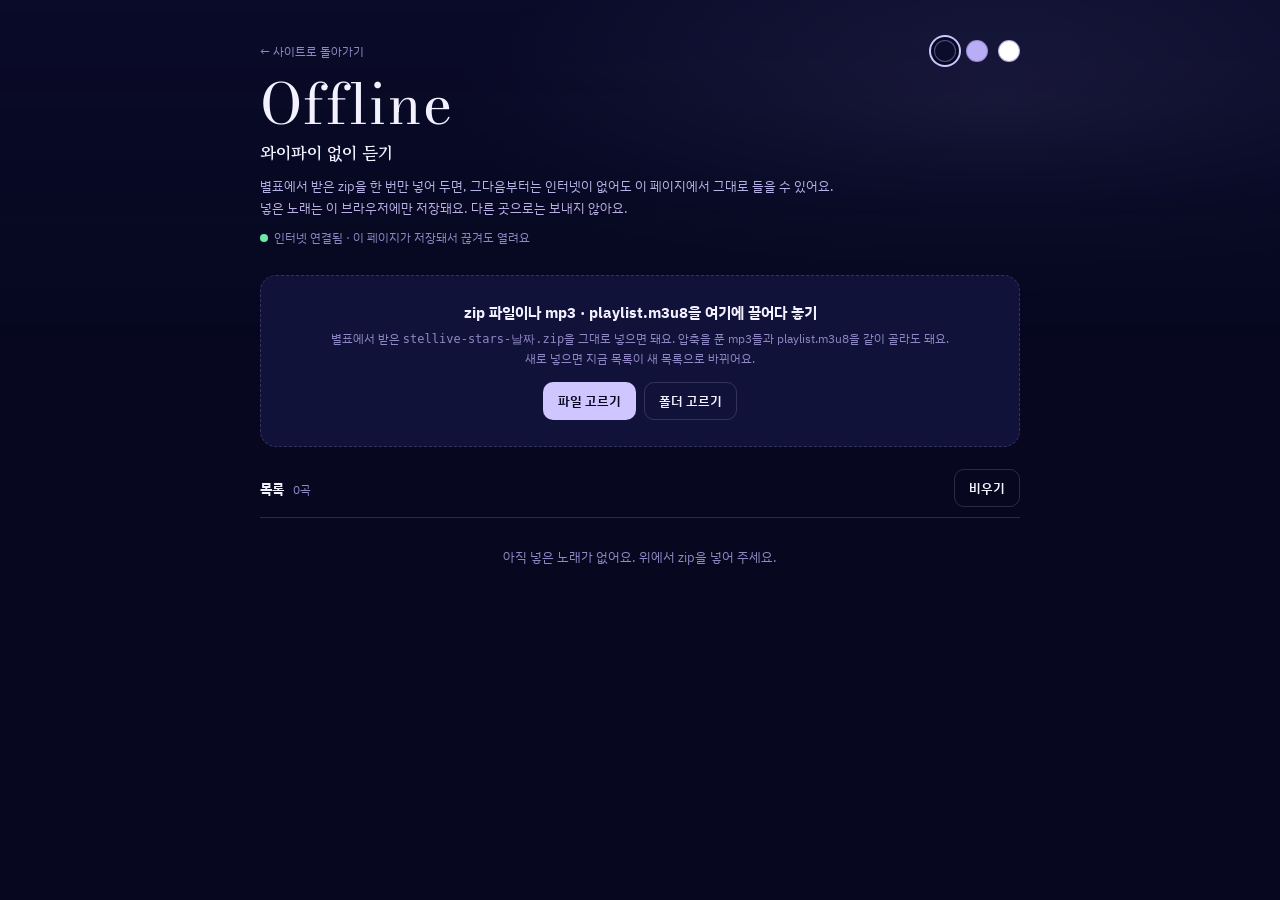
<file: offline/index.html>
<!DOCTYPE html>
<html lang="ko">
<head>
<meta charset="utf-8">
<meta name="viewport" content="width=device-width, initial-scale=1, viewport-fit=cover">
<title>오프라인 플레이어 · STELLIVE ARCHIVE</title>
<meta name="theme-color" content="#070820">
<link rel="icon" href="icon.svg" type="image/svg+xml">
<link rel="manifest" href="manifest.webmanifest">
<link href="https://fonts.googleapis.com/css2?family=Bodoni+Moda:ital,opsz,wght@0,6..96,400..900;1,6..96,400..900&family=Gowun+Batang:wght@400;700&family=IBM+Plex+Sans+KR:wght@400;500;600&display=swap" rel="stylesheet">
<script>try { document.documentElement.dataset.theme = JSON.parse(localStorage.getItem('stl.theme')) || 'dark'; } catch { document.documentElement.dataset.theme = 'dark'; }</script>
<style>
/* 테마 색 — 사이트(assets/style.css)와 똑같다 */
:root, [data-theme="dark"] {
  --bg: #070820; --fg: #f3f0ff; --dim: #b9b2e6; --mute: #8f88c4; --accent: #cfc6ff;
  --panel: #11123a; --tile: #1f1f52; --line: rgba(207,198,255,.18); --line2: rgba(243,240,255,.32);
  --wall: #1a1650; --wall-fg: #f3f0ff; --btn: #cfc6ff; --btn-fg: #070820;
  --bar: rgba(10,11,38,.95); --today: rgba(207,198,255,.12); --scrim: rgba(7,8,32,.6);
  --star: 255,255,255; --star2: 200,190,255;
  --sky: radial-gradient(60% 80% at 78% 30%, rgba(169,155,255,.38), transparent 70%), #10123a;
  --ink: #ffffff;
  color-scheme: dark;
}
[data-theme="lavender"] {
  --bg: #ebe7ff; --fg: #1d1850; --dim: #423c7c; --mute: #4f4a8a; --accent: #5b4fd6;
  --panel: #f6f4ff; --tile: #dcd6fa; --line: rgba(29,24,80,.16); --line2: rgba(29,24,80,.34);
  --wall: #5e50cf; --wall-fg: #ffffff; --btn: #5e50cf; --btn-fg: #ffffff;
  --bar: rgba(240,237,255,.96); --today: rgba(94,80,207,.14); --scrim: rgba(29,24,80,.45);
  --star: 255,255,255; --star2: 140,125,235;
  --sky: linear-gradient(180deg, #a99bf2 0%, #8fb0ee 60%, #c9d4f7 100%);
  --ink: #000000;
  color-scheme: light;
}
[data-theme="white"] {
  --bg: #fcfbff; --fg: #16143a; --dim: #46427a; --mute: #55518a; --accent: #5b4fd6;
  --panel: #f4f2fb; --tile: #ebe8f6; --line: rgba(22,20,58,.12); --line2: rgba(22,20,58,.28);
  --wall: #5e50cf; --wall-fg: #ffffff; --btn: #5e50cf; --btn-fg: #ffffff;
  --bar: rgba(255,255,255,.96); --today: rgba(94,80,207,.08); --scrim: rgba(22,20,58,.45);
  --star: 169,155,255; --star2: 120,110,230;
  --sky: linear-gradient(180deg, #9a8df0 0%, #84a6ec 60%, #b9c8f6 100%);
  --ink: #000000;
  color-scheme: light;
}
:root {
  --bodoni: 'Bodoni Moda', 'Times New Roman', serif;
  --batang: 'Gowun Batang', serif;
  --sans: 'IBM Plex Sans KR', system-ui, sans-serif;
}
* { box-sizing: border-box; }
html, body { margin: 0; background: var(--bg); color: var(--fg); font-family: var(--sans); }
body { font-variation-settings: 'opsz' 10; transition: color .3s; background: transparent; }
html { transition: background .3s; }
header { position: relative; }
.sky { position: fixed; inset: 0 0 auto 0; height: 340px; background: var(--sky); opacity: .35; pointer-events: none; z-index: -1; -webkit-mask: linear-gradient(#000, transparent); mask: linear-gradient(#000, transparent); }
body { min-height: 100vh; padding: 0 16px 140px; }
button { font: inherit; color: inherit; cursor: pointer; }
.wrap { max-width: 760px; margin: 0 auto; }
header { padding: 40px 0 20px; }
header .big { font-family: var(--bodoni); font-size: clamp(34px, 7vw, 56px); letter-spacing: .02em; line-height: 1; display: block; }
header .ko { font-family: var(--batang); font-size: 17px; font-weight: 700; margin-top: 8px; display: block; }
header p { color: var(--dim); font-size: 13px; line-height: 1.7; margin: 10px 0 0; }
.net { display: inline-flex; align-items: center; gap: 6px; font-size: 12px; color: var(--mute); margin-top: 10px; }
.net i { width: 8px; height: 8px; border-radius: 50%; background: #6ee7a8; }
.net.off i { background: #f5a3a3; }
.drop { border: 1.5px dashed var(--line); border-radius: 16px; padding: 26px 18px; text-align: center; background: var(--panel); margin: 8px 0 22px; transition: border-color .2s, background .2s; }
.drop.over { border-color: var(--accent); background: var(--tile); }
.drop b { display: block; font-size: 15px; margin-bottom: 6px; }
.drop small { color: var(--mute); font-size: 12px; line-height: 1.6; display: block; }
.btns { display: flex; gap: 8px; justify-content: center; flex-wrap: wrap; margin-top: 14px; }
.btn { border: 1px solid var(--line); background: none; border-radius: 10px; padding: 9px 14px; font-size: 13px; font-weight: 600; }
.btn.pri { background: var(--btn); color: var(--btn-fg); border-color: transparent; }
.btn:disabled { opacity: .5; cursor: default; }
.bar-h { display: flex; align-items: center; gap: 8px; margin: 0 0 10px; flex-wrap: wrap; }
.bar-h .t { font-weight: 700; font-size: 14px; margin-right: auto; }
.bar-h .t small { color: var(--mute); font-weight: 400; margin-left: 6px; }
ol { list-style: none; margin: 0; padding: 0; border-top: 1px solid var(--line); }
li { display: grid; grid-template-columns: 34px 1fr auto; gap: 10px; align-items: center; padding: 11px 6px; border-bottom: 1px solid var(--line); cursor: pointer; }
li:hover { background: var(--panel); }
li .n { color: var(--mute); font-size: 12px; text-align: right; font-variant-numeric: tabular-nums; }
li .tt { min-width: 0; }
li .tt b { display: block; font-weight: 500; font-size: 14px; white-space: nowrap; overflow: hidden; text-overflow: ellipsis; }
li .tt span { display: block; color: var(--mute); font-size: 12px; margin-top: 2px; white-space: nowrap; overflow: hidden; text-overflow: ellipsis; }
li .d { color: var(--mute); font-size: 12px; font-variant-numeric: tabular-nums; }
li.now { background: var(--tile); }
li.now .n { color: var(--accent); }
li.now b { color: var(--accent); font-weight: 700; }
.empty { color: var(--mute); text-align: center; font-size: 13px; padding: 30px 0; }
.player { position: fixed; left: 0; right: 0; bottom: 0; backdrop-filter: blur(10px); border-top: 1px solid var(--line); padding: 12px 16px calc(12px + env(safe-area-inset-bottom)); }
.player .in { max-width: 760px; margin: 0 auto; display: grid; gap: 8px; }
.now-t { font-size: 14px; font-weight: 700; white-space: nowrap; overflow: hidden; text-overflow: ellipsis; }
.now-t small { color: var(--mute); font-weight: 400; margin-left: 8px; }
.ctl { display: flex; align-items: center; gap: 6px; }
.ic { width: 38px; height: 38px; border-radius: 50%; border: 1px solid var(--line); background: none; display: grid; place-items: center; padding: 0; }
.ic svg { width: 17px; height: 17px; }
.ic.big { width: 46px; height: 46px; background: var(--btn); color: var(--btn-fg); border: 0; }
.ic.on { border-color: var(--accent); color: var(--accent); }
.ic[data-one="1"]::after { content: '1'; position: absolute; font-size: 9px; font-weight: 700; transform: translate(9px, -9px); }
.seek { flex: 1; display: flex; align-items: center; gap: 8px; font-size: 11px; color: var(--mute); font-variant-numeric: tabular-nums; min-width: 0; }
.seek input { flex: 1; accent-color: var(--accent); min-width: 0; }
.toast { position: fixed; left: 50%; bottom: 130px; transform: translateX(-50%); background: var(--fg); color: var(--bg); padding: 9px 16px; border-radius: 10px; font-size: 13px; opacity: 0; pointer-events: none; transition: opacity .25s; max-width: calc(100vw - 32px); text-align: center; }
.toast.show { opacity: 1; }
.back { color: var(--mute); font-size: 12px; text-decoration: none; }
/* 멤버 고유 색 배경 — 사이트 노래 창과 같은 방식 */
#glow { position: fixed; inset: 0; z-index: -1; pointer-events: none; overflow: hidden; }
#glow i { position: absolute; inset: -12%; opacity: 0; transition: opacity 1.4s ease; filter: blur(50px); }
#glow i.show { opacity: .55; }
[data-theme="lavender"] #glow i.show, [data-theme="white"] #glow i.show { opacity: .75; }
.stage { margin: 0 0 22px; border-radius: 16px; overflow: hidden; background: #000; position: relative; aspect-ratio: 16 / 9; max-height: 52vh; width: 100%; box-shadow: 0 18px 50px rgba(0,0,0,.25); }
.stage[hidden] { display: none; }
.stage video { width: 100%; height: 100%; object-fit: contain; display: block; }
.stage .cover { position: absolute; inset: 0; display: grid; place-items: center; text-align: center; padding: 20px; color: #fff; }
.stage .cover b { font-family: var(--batang); font-size: clamp(20px, 4vw, 30px); text-shadow: 0 2px 16px rgba(0,0,0,.35); display: block; }
.stage .cover span { font-size: 13px; opacity: .9; margin-top: 8px; display: block; }
.stage.video .cover { display: none; }
li .tt .cd, .cd { display: inline-flex; gap: 3px; margin: 0 6px 0 0; vertical-align: 0; }
.cd i { width: 8px; height: 8px; border-radius: 50%; display: inline-block; box-shadow: 0 0 0 1px rgba(255,255,255,.25); }
li .tag { font-size: 10px; border: 1px solid var(--line); border-radius: 4px; padding: 1px 4px; margin-left: 6px; color: var(--mute); vertical-align: 1px; }
.drop.small { padding: 12px 14px; display: flex; align-items: center; gap: 12px; flex-wrap: wrap; text-align: left; }
.drop.small b { font-size: 13px; margin: 0; flex: 1; min-width: 200px; }
.drop.small small { display: none; }
.drop.small .btns { margin: 0; }
.top { display: flex; align-items: center; justify-content: space-between; gap: 12px; }
.dots { display: inline-flex; align-items: center; gap: 10px; }
.dot { width: 22px; height: 22px; border-radius: 50%; border: 1px solid rgba(128,120,200,.6); padding: 0; transition: box-shadow .2s, transform .2s; }
.dot:hover { transform: scale(1.12); }
.dot[aria-pressed="true"] { box-shadow: 0 0 0 3px var(--bg), 0 0 0 5px var(--accent); }
.dot-dark { background: #0b0c2a; } .dot-lavender { background: #b9aef5; } .dot-white { background: #ffffff; }
.player { background: var(--bar); }
@media (max-width: 520px) { .ctl .hide-s { display: none; } }
</style>
</head>
<body>
<div class="sky" aria-hidden="true"></div>
<div id="glow" aria-hidden="true"><i></i><i></i></div>
<div class="wrap">
  <header>
    <div class="top"><a class="back" href="https://stelarchive.github.io/#/stars">← 사이트로 돌아가기</a>
      <span class="dots" id="dots"><button class="dot dot-dark" data-t="dark" title="밤하늘" aria-label="밤하늘 테마"></button><button class="dot dot-lavender" data-t="lavender" title="라벤더" aria-label="라벤더 테마"></button><button class="dot dot-white" data-t="white" title="하양" aria-label="하양 테마"></button></span></div>
    <span class="big" style="margin-top:14px">Offline</span>
    <span class="ko">와이파이 없이 듣기</span>
    <p>별표에서 받은 zip을 한 번만 넣어 두면, 그다음부터는 인터넷이 없어도 이 페이지에서 그대로 들을 수 있어요.<br>
       넣은 노래는 이 브라우저에만 저장돼요. 다른 곳으로는 보내지 않아요.</p>
    <span class="net" id="net"><i></i><span></span></span>
  </header>

  <div class="drop" id="drop">
    <b>zip 파일이나 mp3 · playlist.m3u8을 여기에 끌어다 놓기</b>
    <small>별표에서 받은 <code>stellive-stars-날짜.zip</code>을 그대로 넣으면 돼요. 압축을 푼 mp3들과 playlist.m3u8을 같이 골라도 돼요.<br>
      새로 넣으면 지금 목록이 새 목록으로 바뀌어요.</small>
    <div class="btns">
      <button class="btn pri" id="pick">파일 고르기</button>
      <button class="btn" id="pickDir">폴더 고르기</button>
    </div>
    <input type="file" id="fileIn" accept=".zip,.mp3,.m3u8,.m3u,audio/*" multiple hidden>
    <input type="file" id="dirIn" webkitdirectory hidden>
  </div>

  <div class="stage" id="stage" hidden><video id="au" playsinline preload="auto"></video><div class="cover" id="cover"></div></div>

  <div class="bar-h">
    <span class="t" id="listT">목록</span>
    <button class="btn" id="install" hidden>앱으로 설치</button>
    <button class="btn" id="clear">비우기</button>
  </div>
  <ol id="list"></ol>
</div>

<div class="player" id="player" hidden>
  <div class="in">
    <div class="now-t" id="nowT"></div>
    <div class="ctl">
      <button class="ic hide-s" id="shuf" title="랜덤 (한 바퀴 돌 때까지 안 겹쳐요)"><svg viewBox="0 0 24 24" fill="none" stroke="currentColor" stroke-width="2" stroke-linecap="round" stroke-linejoin="round"><path d="M16 3h5v5M4 20 21 3M21 16v5h-5M15 15l6 6M4 4l5 5"/></svg></button>
      <button class="ic" id="prev" title="이전"><svg viewBox="0 0 24 24" fill="currentColor"><path d="M6 5h2v14H6zM20 5v14L9 12z"/></svg></button>
      <button class="ic big" id="play" title="재생"><svg viewBox="0 0 24 24" fill="currentColor"><path d="M7 4v16l13-8z"/></svg></button>
      <button class="ic" id="next" title="다음"><svg viewBox="0 0 24 24" fill="currentColor"><path d="M16 5h2v14h-2zM4 5v14l11-7z"/></svg></button>
      <button class="ic hide-s" id="rep" title="반복"><svg viewBox="0 0 24 24" fill="none" stroke="currentColor" stroke-width="2" stroke-linecap="round" stroke-linejoin="round"><path d="M17 2l4 4-4 4M3 11V9a3 3 0 0 1 3-3h15M7 22l-4-4 4-4M21 13v2a3 3 0 0 1-3 3H3"/></svg></button>
      <div class="seek"><span id="cur">0:00</span><input type="range" id="seek" min="0" max="1000" value="0"><span id="dur">0:00</span></div>
    </div>
  </div>
</div>
<div class="toast" id="toast"></div>

<script>/* JSZip 3.10.1 (MIT) — zip 풀기용. 파일 하나로도 돌게 그대로 넣어 둔다 */
/*!

JSZip v3.10.1 - A JavaScript class for generating and reading zip files
<http://stuartk.com/jszip>

(c) 2009-2016 Stuart Knightley <stuart [at] stuartk.com>
Dual licenced under the MIT license or GPLv3. See https://raw.github.com/Stuk/jszip/main/LICENSE.markdown.

JSZip uses the library pako released under the MIT license :
https://github.com/nodeca/pako/blob/main/LICENSE
*/

!function(e){if("object"==typeof exports&&"undefined"!=typeof module)module.exports=e();else if("function"==typeof define&&define.amd)define([],e);else{("undefined"!=typeof window?window:"undefined"!=typeof global?global:"undefined"!=typeof self?self:this).JSZip=e()}}(function(){return function s(a,o,h){function u(r,e){if(!o[r]){if(!a[r]){var t="function"==typeof require&&require;if(!e&&t)return t(r,!0);if(l)return l(r,!0);var n=new Error("Cannot find module '"+r+"'");throw n.code="MODULE_NOT_FOUND",n}var i=o[r]={exports:{}};a[r][0].call(i.exports,function(e){var t=a[r][1][e];return u(t||e)},i,i.exports,s,a,o,h)}return o[r].exports}for(var l="function"==typeof require&&require,e=0;e<h.length;e++)u(h[e]);return u}({1:[function(e,t,r){"use strict";var d=e("./utils"),c=e("./support"),p="ABCDEFGHIJKLMNOPQRSTUVWXYZabcdefghijklmnopqrstuvwxyz0123456789+/=";r.encode=function(e){for(var t,r,n,i,s,a,o,h=[],u=0,l=e.length,f=l,c="string"!==d.getTypeOf(e);u<e.length;)f=l-u,n=c?(t=e[u++],r=u<l?e[u++]:0,u<l?e[u++]:0):(t=e.charCodeAt(u++),r=u<l?e.charCodeAt(u++):0,u<l?e.charCodeAt(u++):0),i=t>>2,s=(3&t)<<4|r>>4,a=1<f?(15&r)<<2|n>>6:64,o=2<f?63&n:64,h.push(p.charAt(i)+p.charAt(s)+p.charAt(a)+p.charAt(o));return h.join("")},r.decode=function(e){var t,r,n,i,s,a,o=0,h=0,u="data:";if(e.substr(0,u.length)===u)throw new Error("Invalid base64 input, it looks like a data url.");var l,f=3*(e=e.replace(/[^A-Za-z0-9+/=]/g,"")).length/4;if(e.charAt(e.length-1)===p.charAt(64)&&f--,e.charAt(e.length-2)===p.charAt(64)&&f--,f%1!=0)throw new Error("Invalid base64 input, bad content length.");for(l=c.uint8array?new Uint8Array(0|f):new Array(0|f);o<e.length;)t=p.indexOf(e.charAt(o++))<<2|(i=p.indexOf(e.charAt(o++)))>>4,r=(15&i)<<4|(s=p.indexOf(e.charAt(o++)))>>2,n=(3&s)<<6|(a=p.indexOf(e.charAt(o++))),l[h++]=t,64!==s&&(l[h++]=r),64!==a&&(l[h++]=n);return l}},{"./support":30,"./utils":32}],2:[function(e,t,r){"use strict";var n=e("./external"),i=e("./stream/DataWorker"),s=e("./stream/Crc32Probe"),a=e("./stream/DataLengthProbe");function o(e,t,r,n,i){this.compressedSize=e,this.uncompressedSize=t,this.crc32=r,this.compression=n,this.compressedContent=i}o.prototype={getContentWorker:function(){var e=new i(n.Promise.resolve(this.compressedContent)).pipe(this.compression.uncompressWorker()).pipe(new a("data_length")),t=this;return e.on("end",function(){if(this.streamInfo.data_length!==t.uncompressedSize)throw new Error("Bug : uncompressed data size mismatch")}),e},getCompressedWorker:function(){return new i(n.Promise.resolve(this.compressedContent)).withStreamInfo("compressedSize",this.compressedSize).withStreamInfo("uncompressedSize",this.uncompressedSize).withStreamInfo("crc32",this.crc32).withStreamInfo("compression",this.compression)}},o.createWorkerFrom=function(e,t,r){return e.pipe(new s).pipe(new a("uncompressedSize")).pipe(t.compressWorker(r)).pipe(new a("compressedSize")).withStreamInfo("compression",t)},t.exports=o},{"./external":6,"./stream/Crc32Probe":25,"./stream/DataLengthProbe":26,"./stream/DataWorker":27}],3:[function(e,t,r){"use strict";var n=e("./stream/GenericWorker");r.STORE={magic:"\0\0",compressWorker:function(){return new n("STORE compression")},uncompressWorker:function(){return new n("STORE decompression")}},r.DEFLATE=e("./flate")},{"./flate":7,"./stream/GenericWorker":28}],4:[function(e,t,r){"use strict";var n=e("./utils");var o=function(){for(var e,t=[],r=0;r<256;r++){e=r;for(var n=0;n<8;n++)e=1&e?3988292384^e>>>1:e>>>1;t[r]=e}return t}();t.exports=function(e,t){return void 0!==e&&e.length?"string"!==n.getTypeOf(e)?function(e,t,r,n){var i=o,s=n+r;e^=-1;for(var a=n;a<s;a++)e=e>>>8^i[255&(e^t[a])];return-1^e}(0|t,e,e.length,0):function(e,t,r,n){var i=o,s=n+r;e^=-1;for(var a=n;a<s;a++)e=e>>>8^i[255&(e^t.charCodeAt(a))];return-1^e}(0|t,e,e.length,0):0}},{"./utils":32}],5:[function(e,t,r){"use strict";r.base64=!1,r.binary=!1,r.dir=!1,r.createFolders=!0,r.date=null,r.compression=null,r.compressionOptions=null,r.comment=null,r.unixPermissions=null,r.dosPermissions=null},{}],6:[function(e,t,r){"use strict";var n=null;n="undefined"!=typeof Promise?Promise:e("lie"),t.exports={Promise:n}},{lie:37}],7:[function(e,t,r){"use strict";var n="undefined"!=typeof Uint8Array&&"undefined"!=typeof Uint16Array&&"undefined"!=typeof Uint32Array,i=e("pako"),s=e("./utils"),a=e("./stream/GenericWorker"),o=n?"uint8array":"array";function h(e,t){a.call(this,"FlateWorker/"+e),this._pako=null,this._pakoAction=e,this._pakoOptions=t,this.meta={}}r.magic="\b\0",s.inherits(h,a),h.prototype.processChunk=function(e){this.meta=e.meta,null===this._pako&&this._createPako(),this._pako.push(s.transformTo(o,e.data),!1)},h.prototype.flush=function(){a.prototype.flush.call(this),null===this._pako&&this._createPako(),this._pako.push([],!0)},h.prototype.cleanUp=function(){a.prototype.cleanUp.call(this),this._pako=null},h.prototype._createPako=function(){this._pako=new i[this._pakoAction]({raw:!0,level:this._pakoOptions.level||-1});var t=this;this._pako.onData=function(e){t.push({data:e,meta:t.meta})}},r.compressWorker=function(e){return new h("Deflate",e)},r.uncompressWorker=function(){return new h("Inflate",{})}},{"./stream/GenericWorker":28,"./utils":32,pako:38}],8:[function(e,t,r){"use strict";function A(e,t){var r,n="";for(r=0;r<t;r++)n+=String.fromCharCode(255&e),e>>>=8;return n}function n(e,t,r,n,i,s){var a,o,h=e.file,u=e.compression,l=s!==O.utf8encode,f=I.transformTo("string",s(h.name)),c=I.transformTo("string",O.utf8encode(h.name)),d=h.comment,p=I.transformTo("string",s(d)),m=I.transformTo("string",O.utf8encode(d)),_=c.length!==h.name.length,g=m.length!==d.length,b="",v="",y="",w=h.dir,k=h.date,x={crc32:0,compressedSize:0,uncompressedSize:0};t&&!r||(x.crc32=e.crc32,x.compressedSize=e.compressedSize,x.uncompressedSize=e.uncompressedSize);var S=0;t&&(S|=8),l||!_&&!g||(S|=2048);var z=0,C=0;w&&(z|=16),"UNIX"===i?(C=798,z|=function(e,t){var r=e;return e||(r=t?16893:33204),(65535&r)<<16}(h.unixPermissions,w)):(C=20,z|=function(e){return 63&(e||0)}(h.dosPermissions)),a=k.getUTCHours(),a<<=6,a|=k.getUTCMinutes(),a<<=5,a|=k.getUTCSeconds()/2,o=k.getUTCFullYear()-1980,o<<=4,o|=k.getUTCMonth()+1,o<<=5,o|=k.getUTCDate(),_&&(v=A(1,1)+A(B(f),4)+c,b+="up"+A(v.length,2)+v),g&&(y=A(1,1)+A(B(p),4)+m,b+="uc"+A(y.length,2)+y);var E="";return E+="\n\0",E+=A(S,2),E+=u.magic,E+=A(a,2),E+=A(o,2),E+=A(x.crc32,4),E+=A(x.compressedSize,4),E+=A(x.uncompressedSize,4),E+=A(f.length,2),E+=A(b.length,2),{fileRecord:R.LOCAL_FILE_HEADER+E+f+b,dirRecord:R.CENTRAL_FILE_HEADER+A(C,2)+E+A(p.length,2)+"\0\0\0\0"+A(z,4)+A(n,4)+f+b+p}}var I=e("../utils"),i=e("../stream/GenericWorker"),O=e("../utf8"),B=e("../crc32"),R=e("../signature");function s(e,t,r,n){i.call(this,"ZipFileWorker"),this.bytesWritten=0,this.zipComment=t,this.zipPlatform=r,this.encodeFileName=n,this.streamFiles=e,this.accumulate=!1,this.contentBuffer=[],this.dirRecords=[],this.currentSourceOffset=0,this.entriesCount=0,this.currentFile=null,this._sources=[]}I.inherits(s,i),s.prototype.push=function(e){var t=e.meta.percent||0,r=this.entriesCount,n=this._sources.length;this.accumulate?this.contentBuffer.push(e):(this.bytesWritten+=e.data.length,i.prototype.push.call(this,{data:e.data,meta:{currentFile:this.currentFile,percent:r?(t+100*(r-n-1))/r:100}}))},s.prototype.openedSource=function(e){this.currentSourceOffset=this.bytesWritten,this.currentFile=e.file.name;var t=this.streamFiles&&!e.file.dir;if(t){var r=n(e,t,!1,this.currentSourceOffset,this.zipPlatform,this.encodeFileName);this.push({data:r.fileRecord,meta:{percent:0}})}else this.accumulate=!0},s.prototype.closedSource=function(e){this.accumulate=!1;var t=this.streamFiles&&!e.file.dir,r=n(e,t,!0,this.currentSourceOffset,this.zipPlatform,this.encodeFileName);if(this.dirRecords.push(r.dirRecord),t)this.push({data:function(e){return R.DATA_DESCRIPTOR+A(e.crc32,4)+A(e.compressedSize,4)+A(e.uncompressedSize,4)}(e),meta:{percent:100}});else for(this.push({data:r.fileRecord,meta:{percent:0}});this.contentBuffer.length;)this.push(this.contentBuffer.shift());this.currentFile=null},s.prototype.flush=function(){for(var e=this.bytesWritten,t=0;t<this.dirRecords.length;t++)this.push({data:this.dirRecords[t],meta:{percent:100}});var r=this.bytesWritten-e,n=function(e,t,r,n,i){var s=I.transformTo("string",i(n));return R.CENTRAL_DIRECTORY_END+"\0\0\0\0"+A(e,2)+A(e,2)+A(t,4)+A(r,4)+A(s.length,2)+s}(this.dirRecords.length,r,e,this.zipComment,this.encodeFileName);this.push({data:n,meta:{percent:100}})},s.prototype.prepareNextSource=function(){this.previous=this._sources.shift(),this.openedSource(this.previous.streamInfo),this.isPaused?this.previous.pause():this.previous.resume()},s.prototype.registerPrevious=function(e){this._sources.push(e);var t=this;return e.on("data",function(e){t.processChunk(e)}),e.on("end",function(){t.closedSource(t.previous.streamInfo),t._sources.length?t.prepareNextSource():t.end()}),e.on("error",function(e){t.error(e)}),this},s.prototype.resume=function(){return!!i.prototype.resume.call(this)&&(!this.previous&&this._sources.length?(this.prepareNextSource(),!0):this.previous||this._sources.length||this.generatedError?void 0:(this.end(),!0))},s.prototype.error=function(e){var t=this._sources;if(!i.prototype.error.call(this,e))return!1;for(var r=0;r<t.length;r++)try{t[r].error(e)}catch(e){}return!0},s.prototype.lock=function(){i.prototype.lock.call(this);for(var e=this._sources,t=0;t<e.length;t++)e[t].lock()},t.exports=s},{"../crc32":4,"../signature":23,"../stream/GenericWorker":28,"../utf8":31,"../utils":32}],9:[function(e,t,r){"use strict";var u=e("../compressions"),n=e("./ZipFileWorker");r.generateWorker=function(e,a,t){var o=new n(a.streamFiles,t,a.platform,a.encodeFileName),h=0;try{e.forEach(function(e,t){h++;var r=function(e,t){var r=e||t,n=u[r];if(!n)throw new Error(r+" is not a valid compression method !");return n}(t.options.compression,a.compression),n=t.options.compressionOptions||a.compressionOptions||{},i=t.dir,s=t.date;t._compressWorker(r,n).withStreamInfo("file",{name:e,dir:i,date:s,comment:t.comment||"",unixPermissions:t.unixPermissions,dosPermissions:t.dosPermissions}).pipe(o)}),o.entriesCount=h}catch(e){o.error(e)}return o}},{"../compressions":3,"./ZipFileWorker":8}],10:[function(e,t,r){"use strict";function n(){if(!(this instanceof n))return new n;if(arguments.length)throw new Error("The constructor with parameters has been removed in JSZip 3.0, please check the upgrade guide.");this.files=Object.create(null),this.comment=null,this.root="",this.clone=function(){var e=new n;for(var t in this)"function"!=typeof this[t]&&(e[t]=this[t]);return e}}(n.prototype=e("./object")).loadAsync=e("./load"),n.support=e("./support"),n.defaults=e("./defaults"),n.version="3.10.1",n.loadAsync=function(e,t){return(new n).loadAsync(e,t)},n.external=e("./external"),t.exports=n},{"./defaults":5,"./external":6,"./load":11,"./object":15,"./support":30}],11:[function(e,t,r){"use strict";var u=e("./utils"),i=e("./external"),n=e("./utf8"),s=e("./zipEntries"),a=e("./stream/Crc32Probe"),l=e("./nodejsUtils");function f(n){return new i.Promise(function(e,t){var r=n.decompressed.getContentWorker().pipe(new a);r.on("error",function(e){t(e)}).on("end",function(){r.streamInfo.crc32!==n.decompressed.crc32?t(new Error("Corrupted zip : CRC32 mismatch")):e()}).resume()})}t.exports=function(e,o){var h=this;return o=u.extend(o||{},{base64:!1,checkCRC32:!1,optimizedBinaryString:!1,createFolders:!1,decodeFileName:n.utf8decode}),l.isNode&&l.isStream(e)?i.Promise.reject(new Error("JSZip can't accept a stream when loading a zip file.")):u.prepareContent("the loaded zip file",e,!0,o.optimizedBinaryString,o.base64).then(function(e){var t=new s(o);return t.load(e),t}).then(function(e){var t=[i.Promise.resolve(e)],r=e.files;if(o.checkCRC32)for(var n=0;n<r.length;n++)t.push(f(r[n]));return i.Promise.all(t)}).then(function(e){for(var t=e.shift(),r=t.files,n=0;n<r.length;n++){var i=r[n],s=i.fileNameStr,a=u.resolve(i.fileNameStr);h.file(a,i.decompressed,{binary:!0,optimizedBinaryString:!0,date:i.date,dir:i.dir,comment:i.fileCommentStr.length?i.fileCommentStr:null,unixPermissions:i.unixPermissions,dosPermissions:i.dosPermissions,createFolders:o.createFolders}),i.dir||(h.file(a).unsafeOriginalName=s)}return t.zipComment.length&&(h.comment=t.zipComment),h})}},{"./external":6,"./nodejsUtils":14,"./stream/Crc32Probe":25,"./utf8":31,"./utils":32,"./zipEntries":33}],12:[function(e,t,r){"use strict";var n=e("../utils"),i=e("../stream/GenericWorker");function s(e,t){i.call(this,"Nodejs stream input adapter for "+e),this._upstreamEnded=!1,this._bindStream(t)}n.inherits(s,i),s.prototype._bindStream=function(e){var t=this;(this._stream=e).pause(),e.on("data",function(e){t.push({data:e,meta:{percent:0}})}).on("error",function(e){t.isPaused?this.generatedError=e:t.error(e)}).on("end",function(){t.isPaused?t._upstreamEnded=!0:t.end()})},s.prototype.pause=function(){return!!i.prototype.pause.call(this)&&(this._stream.pause(),!0)},s.prototype.resume=function(){return!!i.prototype.resume.call(this)&&(this._upstreamEnded?this.end():this._stream.resume(),!0)},t.exports=s},{"../stream/GenericWorker":28,"../utils":32}],13:[function(e,t,r){"use strict";var i=e("readable-stream").Readable;function n(e,t,r){i.call(this,t),this._helper=e;var n=this;e.on("data",function(e,t){n.push(e)||n._helper.pause(),r&&r(t)}).on("error",function(e){n.emit("error",e)}).on("end",function(){n.push(null)})}e("../utils").inherits(n,i),n.prototype._read=function(){this._helper.resume()},t.exports=n},{"../utils":32,"readable-stream":16}],14:[function(e,t,r){"use strict";t.exports={isNode:"undefined"!=typeof Buffer,newBufferFrom:function(e,t){if(Buffer.from&&Buffer.from!==Uint8Array.from)return Buffer.from(e,t);if("number"==typeof e)throw new Error('The "data" argument must not be a number');return new Buffer(e,t)},allocBuffer:function(e){if(Buffer.alloc)return Buffer.alloc(e);var t=new Buffer(e);return t.fill(0),t},isBuffer:function(e){return Buffer.isBuffer(e)},isStream:function(e){return e&&"function"==typeof e.on&&"function"==typeof e.pause&&"function"==typeof e.resume}}},{}],15:[function(e,t,r){"use strict";function s(e,t,r){var n,i=u.getTypeOf(t),s=u.extend(r||{},f);s.date=s.date||new Date,null!==s.compression&&(s.compression=s.compression.toUpperCase()),"string"==typeof s.unixPermissions&&(s.unixPermissions=parseInt(s.unixPermissions,8)),s.unixPermissions&&16384&s.unixPermissions&&(s.dir=!0),s.dosPermissions&&16&s.dosPermissions&&(s.dir=!0),s.dir&&(e=g(e)),s.createFolders&&(n=_(e))&&b.call(this,n,!0);var a="string"===i&&!1===s.binary&&!1===s.base64;r&&void 0!==r.binary||(s.binary=!a),(t instanceof c&&0===t.uncompressedSize||s.dir||!t||0===t.length)&&(s.base64=!1,s.binary=!0,t="",s.compression="STORE",i="string");var o=null;o=t instanceof c||t instanceof l?t:p.isNode&&p.isStream(t)?new m(e,t):u.prepareContent(e,t,s.binary,s.optimizedBinaryString,s.base64);var h=new d(e,o,s);this.files[e]=h}var i=e("./utf8"),u=e("./utils"),l=e("./stream/GenericWorker"),a=e("./stream/StreamHelper"),f=e("./defaults"),c=e("./compressedObject"),d=e("./zipObject"),o=e("./generate"),p=e("./nodejsUtils"),m=e("./nodejs/NodejsStreamInputAdapter"),_=function(e){"/"===e.slice(-1)&&(e=e.substring(0,e.length-1));var t=e.lastIndexOf("/");return 0<t?e.substring(0,t):""},g=function(e){return"/"!==e.slice(-1)&&(e+="/"),e},b=function(e,t){return t=void 0!==t?t:f.createFolders,e=g(e),this.files[e]||s.call(this,e,null,{dir:!0,createFolders:t}),this.files[e]};function h(e){return"[object RegExp]"===Object.prototype.toString.call(e)}var n={load:function(){throw new Error("This method has been removed in JSZip 3.0, please check the upgrade guide.")},forEach:function(e){var t,r,n;for(t in this.files)n=this.files[t],(r=t.slice(this.root.length,t.length))&&t.slice(0,this.root.length)===this.root&&e(r,n)},filter:function(r){var n=[];return this.forEach(function(e,t){r(e,t)&&n.push(t)}),n},file:function(e,t,r){if(1!==arguments.length)return e=this.root+e,s.call(this,e,t,r),this;if(h(e)){var n=e;return this.filter(function(e,t){return!t.dir&&n.test(e)})}var i=this.files[this.root+e];return i&&!i.dir?i:null},folder:function(r){if(!r)return this;if(h(r))return this.filter(function(e,t){return t.dir&&r.test(e)});var e=this.root+r,t=b.call(this,e),n=this.clone();return n.root=t.name,n},remove:function(r){r=this.root+r;var e=this.files[r];if(e||("/"!==r.slice(-1)&&(r+="/"),e=this.files[r]),e&&!e.dir)delete this.files[r];else for(var t=this.filter(function(e,t){return t.name.slice(0,r.length)===r}),n=0;n<t.length;n++)delete this.files[t[n].name];return this},generate:function(){throw new Error("This method has been removed in JSZip 3.0, please check the upgrade guide.")},generateInternalStream:function(e){var t,r={};try{if((r=u.extend(e||{},{streamFiles:!1,compression:"STORE",compressionOptions:null,type:"",platform:"DOS",comment:null,mimeType:"application/zip",encodeFileName:i.utf8encode})).type=r.type.toLowerCase(),r.compression=r.compression.toUpperCase(),"binarystring"===r.type&&(r.type="string"),!r.type)throw new Error("No output type specified.");u.checkSupport(r.type),"darwin"!==r.platform&&"freebsd"!==r.platform&&"linux"!==r.platform&&"sunos"!==r.platform||(r.platform="UNIX"),"win32"===r.platform&&(r.platform="DOS");var n=r.comment||this.comment||"";t=o.generateWorker(this,r,n)}catch(e){(t=new l("error")).error(e)}return new a(t,r.type||"string",r.mimeType)},generateAsync:function(e,t){return this.generateInternalStream(e).accumulate(t)},generateNodeStream:function(e,t){return(e=e||{}).type||(e.type="nodebuffer"),this.generateInternalStream(e).toNodejsStream(t)}};t.exports=n},{"./compressedObject":2,"./defaults":5,"./generate":9,"./nodejs/NodejsStreamInputAdapter":12,"./nodejsUtils":14,"./stream/GenericWorker":28,"./stream/StreamHelper":29,"./utf8":31,"./utils":32,"./zipObject":35}],16:[function(e,t,r){"use strict";t.exports=e("stream")},{stream:void 0}],17:[function(e,t,r){"use strict";var n=e("./DataReader");function i(e){n.call(this,e);for(var t=0;t<this.data.length;t++)e[t]=255&e[t]}e("../utils").inherits(i,n),i.prototype.byteAt=function(e){return this.data[this.zero+e]},i.prototype.lastIndexOfSignature=function(e){for(var t=e.charCodeAt(0),r=e.charCodeAt(1),n=e.charCodeAt(2),i=e.charCodeAt(3),s=this.length-4;0<=s;--s)if(this.data[s]===t&&this.data[s+1]===r&&this.data[s+2]===n&&this.data[s+3]===i)return s-this.zero;return-1},i.prototype.readAndCheckSignature=function(e){var t=e.charCodeAt(0),r=e.charCodeAt(1),n=e.charCodeAt(2),i=e.charCodeAt(3),s=this.readData(4);return t===s[0]&&r===s[1]&&n===s[2]&&i===s[3]},i.prototype.readData=function(e){if(this.checkOffset(e),0===e)return[];var t=this.data.slice(this.zero+this.index,this.zero+this.index+e);return this.index+=e,t},t.exports=i},{"../utils":32,"./DataReader":18}],18:[function(e,t,r){"use strict";var n=e("../utils");function i(e){this.data=e,this.length=e.length,this.index=0,this.zero=0}i.prototype={checkOffset:function(e){this.checkIndex(this.index+e)},checkIndex:function(e){if(this.length<this.zero+e||e<0)throw new Error("End of data reached (data length = "+this.length+", asked index = "+e+"). Corrupted zip ?")},setIndex:function(e){this.checkIndex(e),this.index=e},skip:function(e){this.setIndex(this.index+e)},byteAt:function(){},readInt:function(e){var t,r=0;for(this.checkOffset(e),t=this.index+e-1;t>=this.index;t--)r=(r<<8)+this.byteAt(t);return this.index+=e,r},readString:function(e){return n.transformTo("string",this.readData(e))},readData:function(){},lastIndexOfSignature:function(){},readAndCheckSignature:function(){},readDate:function(){var e=this.readInt(4);return new Date(Date.UTC(1980+(e>>25&127),(e>>21&15)-1,e>>16&31,e>>11&31,e>>5&63,(31&e)<<1))}},t.exports=i},{"../utils":32}],19:[function(e,t,r){"use strict";var n=e("./Uint8ArrayReader");function i(e){n.call(this,e)}e("../utils").inherits(i,n),i.prototype.readData=function(e){this.checkOffset(e);var t=this.data.slice(this.zero+this.index,this.zero+this.index+e);return this.index+=e,t},t.exports=i},{"../utils":32,"./Uint8ArrayReader":21}],20:[function(e,t,r){"use strict";var n=e("./DataReader");function i(e){n.call(this,e)}e("../utils").inherits(i,n),i.prototype.byteAt=function(e){return this.data.charCodeAt(this.zero+e)},i.prototype.lastIndexOfSignature=function(e){return this.data.lastIndexOf(e)-this.zero},i.prototype.readAndCheckSignature=function(e){return e===this.readData(4)},i.prototype.readData=function(e){this.checkOffset(e);var t=this.data.slice(this.zero+this.index,this.zero+this.index+e);return this.index+=e,t},t.exports=i},{"../utils":32,"./DataReader":18}],21:[function(e,t,r){"use strict";var n=e("./ArrayReader");function i(e){n.call(this,e)}e("../utils").inherits(i,n),i.prototype.readData=function(e){if(this.checkOffset(e),0===e)return new Uint8Array(0);var t=this.data.subarray(this.zero+this.index,this.zero+this.index+e);return this.index+=e,t},t.exports=i},{"../utils":32,"./ArrayReader":17}],22:[function(e,t,r){"use strict";var n=e("../utils"),i=e("../support"),s=e("./ArrayReader"),a=e("./StringReader"),o=e("./NodeBufferReader"),h=e("./Uint8ArrayReader");t.exports=function(e){var t=n.getTypeOf(e);return n.checkSupport(t),"string"!==t||i.uint8array?"nodebuffer"===t?new o(e):i.uint8array?new h(n.transformTo("uint8array",e)):new s(n.transformTo("array",e)):new a(e)}},{"../support":30,"../utils":32,"./ArrayReader":17,"./NodeBufferReader":19,"./StringReader":20,"./Uint8ArrayReader":21}],23:[function(e,t,r){"use strict";r.LOCAL_FILE_HEADER="PK",r.CENTRAL_FILE_HEADER="PK",r.CENTRAL_DIRECTORY_END="PK",r.ZIP64_CENTRAL_DIRECTORY_LOCATOR="PK",r.ZIP64_CENTRAL_DIRECTORY_END="PK",r.DATA_DESCRIPTOR="PK\b"},{}],24:[function(e,t,r){"use strict";var n=e("./GenericWorker"),i=e("../utils");function s(e){n.call(this,"ConvertWorker to "+e),this.destType=e}i.inherits(s,n),s.prototype.processChunk=function(e){this.push({data:i.transformTo(this.destType,e.data),meta:e.meta})},t.exports=s},{"../utils":32,"./GenericWorker":28}],25:[function(e,t,r){"use strict";var n=e("./GenericWorker"),i=e("../crc32");function s(){n.call(this,"Crc32Probe"),this.withStreamInfo("crc32",0)}e("../utils").inherits(s,n),s.prototype.processChunk=function(e){this.streamInfo.crc32=i(e.data,this.streamInfo.crc32||0),this.push(e)},t.exports=s},{"../crc32":4,"../utils":32,"./GenericWorker":28}],26:[function(e,t,r){"use strict";var n=e("../utils"),i=e("./GenericWorker");function s(e){i.call(this,"DataLengthProbe for "+e),this.propName=e,this.withStreamInfo(e,0)}n.inherits(s,i),s.prototype.processChunk=function(e){if(e){var t=this.streamInfo[this.propName]||0;this.streamInfo[this.propName]=t+e.data.length}i.prototype.processChunk.call(this,e)},t.exports=s},{"../utils":32,"./GenericWorker":28}],27:[function(e,t,r){"use strict";var n=e("../utils"),i=e("./GenericWorker");function s(e){i.call(this,"DataWorker");var t=this;this.dataIsReady=!1,this.index=0,this.max=0,this.data=null,this.type="",this._tickScheduled=!1,e.then(function(e){t.dataIsReady=!0,t.data=e,t.max=e&&e.length||0,t.type=n.getTypeOf(e),t.isPaused||t._tickAndRepeat()},function(e){t.error(e)})}n.inherits(s,i),s.prototype.cleanUp=function(){i.prototype.cleanUp.call(this),this.data=null},s.prototype.resume=function(){return!!i.prototype.resume.call(this)&&(!this._tickScheduled&&this.dataIsReady&&(this._tickScheduled=!0,n.delay(this._tickAndRepeat,[],this)),!0)},s.prototype._tickAndRepeat=function(){this._tickScheduled=!1,this.isPaused||this.isFinished||(this._tick(),this.isFinished||(n.delay(this._tickAndRepeat,[],this),this._tickScheduled=!0))},s.prototype._tick=function(){if(this.isPaused||this.isFinished)return!1;var e=null,t=Math.min(this.max,this.index+16384);if(this.index>=this.max)return this.end();switch(this.type){case"string":e=this.data.substring(this.index,t);break;case"uint8array":e=this.data.subarray(this.index,t);break;case"array":case"nodebuffer":e=this.data.slice(this.index,t)}return this.index=t,this.push({data:e,meta:{percent:this.max?this.index/this.max*100:0}})},t.exports=s},{"../utils":32,"./GenericWorker":28}],28:[function(e,t,r){"use strict";function n(e){this.name=e||"default",this.streamInfo={},this.generatedError=null,this.extraStreamInfo={},this.isPaused=!0,this.isFinished=!1,this.isLocked=!1,this._listeners={data:[],end:[],error:[]},this.previous=null}n.prototype={push:function(e){this.emit("data",e)},end:function(){if(this.isFinished)return!1;this.flush();try{this.emit("end"),this.cleanUp(),this.isFinished=!0}catch(e){this.emit("error",e)}return!0},error:function(e){return!this.isFinished&&(this.isPaused?this.generatedError=e:(this.isFinished=!0,this.emit("error",e),this.previous&&this.previous.error(e),this.cleanUp()),!0)},on:function(e,t){return this._listeners[e].push(t),this},cleanUp:function(){this.streamInfo=this.generatedError=this.extraStreamInfo=null,this._listeners=[]},emit:function(e,t){if(this._listeners[e])for(var r=0;r<this._listeners[e].length;r++)this._listeners[e][r].call(this,t)},pipe:function(e){return e.registerPrevious(this)},registerPrevious:function(e){if(this.isLocked)throw new Error("The stream '"+this+"' has already been used.");this.streamInfo=e.streamInfo,this.mergeStreamInfo(),this.previous=e;var t=this;return e.on("data",function(e){t.processChunk(e)}),e.on("end",function(){t.end()}),e.on("error",function(e){t.error(e)}),this},pause:function(){return!this.isPaused&&!this.isFinished&&(this.isPaused=!0,this.previous&&this.previous.pause(),!0)},resume:function(){if(!this.isPaused||this.isFinished)return!1;var e=this.isPaused=!1;return this.generatedError&&(this.error(this.generatedError),e=!0),this.previous&&this.previous.resume(),!e},flush:function(){},processChunk:function(e){this.push(e)},withStreamInfo:function(e,t){return this.extraStreamInfo[e]=t,this.mergeStreamInfo(),this},mergeStreamInfo:function(){for(var e in this.extraStreamInfo)Object.prototype.hasOwnProperty.call(this.extraStreamInfo,e)&&(this.streamInfo[e]=this.extraStreamInfo[e])},lock:function(){if(this.isLocked)throw new Error("The stream '"+this+"' has already been used.");this.isLocked=!0,this.previous&&this.previous.lock()},toString:function(){var e="Worker "+this.name;return this.previous?this.previous+" -> "+e:e}},t.exports=n},{}],29:[function(e,t,r){"use strict";var h=e("../utils"),i=e("./ConvertWorker"),s=e("./GenericWorker"),u=e("../base64"),n=e("../support"),a=e("../external"),o=null;if(n.nodestream)try{o=e("../nodejs/NodejsStreamOutputAdapter")}catch(e){}function l(e,o){return new a.Promise(function(t,r){var n=[],i=e._internalType,s=e._outputType,a=e._mimeType;e.on("data",function(e,t){n.push(e),o&&o(t)}).on("error",function(e){n=[],r(e)}).on("end",function(){try{var e=function(e,t,r){switch(e){case"blob":return h.newBlob(h.transformTo("arraybuffer",t),r);case"base64":return u.encode(t);default:return h.transformTo(e,t)}}(s,function(e,t){var r,n=0,i=null,s=0;for(r=0;r<t.length;r++)s+=t[r].length;switch(e){case"string":return t.join("");case"array":return Array.prototype.concat.apply([],t);case"uint8array":for(i=new Uint8Array(s),r=0;r<t.length;r++)i.set(t[r],n),n+=t[r].length;return i;case"nodebuffer":return Buffer.concat(t);default:throw new Error("concat : unsupported type '"+e+"'")}}(i,n),a);t(e)}catch(e){r(e)}n=[]}).resume()})}function f(e,t,r){var n=t;switch(t){case"blob":case"arraybuffer":n="uint8array";break;case"base64":n="string"}try{this._internalType=n,this._outputType=t,this._mimeType=r,h.checkSupport(n),this._worker=e.pipe(new i(n)),e.lock()}catch(e){this._worker=new s("error"),this._worker.error(e)}}f.prototype={accumulate:function(e){return l(this,e)},on:function(e,t){var r=this;return"data"===e?this._worker.on(e,function(e){t.call(r,e.data,e.meta)}):this._worker.on(e,function(){h.delay(t,arguments,r)}),this},resume:function(){return h.delay(this._worker.resume,[],this._worker),this},pause:function(){return this._worker.pause(),this},toNodejsStream:function(e){if(h.checkSupport("nodestream"),"nodebuffer"!==this._outputType)throw new Error(this._outputType+" is not supported by this method");return new o(this,{objectMode:"nodebuffer"!==this._outputType},e)}},t.exports=f},{"../base64":1,"../external":6,"../nodejs/NodejsStreamOutputAdapter":13,"../support":30,"../utils":32,"./ConvertWorker":24,"./GenericWorker":28}],30:[function(e,t,r){"use strict";if(r.base64=!0,r.array=!0,r.string=!0,r.arraybuffer="undefined"!=typeof ArrayBuffer&&"undefined"!=typeof Uint8Array,r.nodebuffer="undefined"!=typeof Buffer,r.uint8array="undefined"!=typeof Uint8Array,"undefined"==typeof ArrayBuffer)r.blob=!1;else{var n=new ArrayBuffer(0);try{r.blob=0===new Blob([n],{type:"application/zip"}).size}catch(e){try{var i=new(self.BlobBuilder||self.WebKitBlobBuilder||self.MozBlobBuilder||self.MSBlobBuilder);i.append(n),r.blob=0===i.getBlob("application/zip").size}catch(e){r.blob=!1}}}try{r.nodestream=!!e("readable-stream").Readable}catch(e){r.nodestream=!1}},{"readable-stream":16}],31:[function(e,t,s){"use strict";for(var o=e("./utils"),h=e("./support"),r=e("./nodejsUtils"),n=e("./stream/GenericWorker"),u=new Array(256),i=0;i<256;i++)u[i]=252<=i?6:248<=i?5:240<=i?4:224<=i?3:192<=i?2:1;u[254]=u[254]=1;function a(){n.call(this,"utf-8 decode"),this.leftOver=null}function l(){n.call(this,"utf-8 encode")}s.utf8encode=function(e){return h.nodebuffer?r.newBufferFrom(e,"utf-8"):function(e){var t,r,n,i,s,a=e.length,o=0;for(i=0;i<a;i++)55296==(64512&(r=e.charCodeAt(i)))&&i+1<a&&56320==(64512&(n=e.charCodeAt(i+1)))&&(r=65536+(r-55296<<10)+(n-56320),i++),o+=r<128?1:r<2048?2:r<65536?3:4;for(t=h.uint8array?new Uint8Array(o):new Array(o),i=s=0;s<o;i++)55296==(64512&(r=e.charCodeAt(i)))&&i+1<a&&56320==(64512&(n=e.charCodeAt(i+1)))&&(r=65536+(r-55296<<10)+(n-56320),i++),r<128?t[s++]=r:(r<2048?t[s++]=192|r>>>6:(r<65536?t[s++]=224|r>>>12:(t[s++]=240|r>>>18,t[s++]=128|r>>>12&63),t[s++]=128|r>>>6&63),t[s++]=128|63&r);return t}(e)},s.utf8decode=function(e){return h.nodebuffer?o.transformTo("nodebuffer",e).toString("utf-8"):function(e){var t,r,n,i,s=e.length,a=new Array(2*s);for(t=r=0;t<s;)if((n=e[t++])<128)a[r++]=n;else if(4<(i=u[n]))a[r++]=65533,t+=i-1;else{for(n&=2===i?31:3===i?15:7;1<i&&t<s;)n=n<<6|63&e[t++],i--;1<i?a[r++]=65533:n<65536?a[r++]=n:(n-=65536,a[r++]=55296|n>>10&1023,a[r++]=56320|1023&n)}return a.length!==r&&(a.subarray?a=a.subarray(0,r):a.length=r),o.applyFromCharCode(a)}(e=o.transformTo(h.uint8array?"uint8array":"array",e))},o.inherits(a,n),a.prototype.processChunk=function(e){var t=o.transformTo(h.uint8array?"uint8array":"array",e.data);if(this.leftOver&&this.leftOver.length){if(h.uint8array){var r=t;(t=new Uint8Array(r.length+this.leftOver.length)).set(this.leftOver,0),t.set(r,this.leftOver.length)}else t=this.leftOver.concat(t);this.leftOver=null}var n=function(e,t){var r;for((t=t||e.length)>e.length&&(t=e.length),r=t-1;0<=r&&128==(192&e[r]);)r--;return r<0?t:0===r?t:r+u[e[r]]>t?r:t}(t),i=t;n!==t.length&&(h.uint8array?(i=t.subarray(0,n),this.leftOver=t.subarray(n,t.length)):(i=t.slice(0,n),this.leftOver=t.slice(n,t.length))),this.push({data:s.utf8decode(i),meta:e.meta})},a.prototype.flush=function(){this.leftOver&&this.leftOver.length&&(this.push({data:s.utf8decode(this.leftOver),meta:{}}),this.leftOver=null)},s.Utf8DecodeWorker=a,o.inherits(l,n),l.prototype.processChunk=function(e){this.push({data:s.utf8encode(e.data),meta:e.meta})},s.Utf8EncodeWorker=l},{"./nodejsUtils":14,"./stream/GenericWorker":28,"./support":30,"./utils":32}],32:[function(e,t,a){"use strict";var o=e("./support"),h=e("./base64"),r=e("./nodejsUtils"),u=e("./external");function n(e){return e}function l(e,t){for(var r=0;r<e.length;++r)t[r]=255&e.charCodeAt(r);return t}e("setimmediate"),a.newBlob=function(t,r){a.checkSupport("blob");try{return new Blob([t],{type:r})}catch(e){try{var n=new(self.BlobBuilder||self.WebKitBlobBuilder||self.MozBlobBuilder||self.MSBlobBuilder);return n.append(t),n.getBlob(r)}catch(e){throw new Error("Bug : can't construct the Blob.")}}};var i={stringifyByChunk:function(e,t,r){var n=[],i=0,s=e.length;if(s<=r)return String.fromCharCode.apply(null,e);for(;i<s;)"array"===t||"nodebuffer"===t?n.push(String.fromCharCode.apply(null,e.slice(i,Math.min(i+r,s)))):n.push(String.fromCharCode.apply(null,e.subarray(i,Math.min(i+r,s)))),i+=r;return n.join("")},stringifyByChar:function(e){for(var t="",r=0;r<e.length;r++)t+=String.fromCharCode(e[r]);return t},applyCanBeUsed:{uint8array:function(){try{return o.uint8array&&1===String.fromCharCode.apply(null,new Uint8Array(1)).length}catch(e){return!1}}(),nodebuffer:function(){try{return o.nodebuffer&&1===String.fromCharCode.apply(null,r.allocBuffer(1)).length}catch(e){return!1}}()}};function s(e){var t=65536,r=a.getTypeOf(e),n=!0;if("uint8array"===r?n=i.applyCanBeUsed.uint8array:"nodebuffer"===r&&(n=i.applyCanBeUsed.nodebuffer),n)for(;1<t;)try{return i.stringifyByChunk(e,r,t)}catch(e){t=Math.floor(t/2)}return i.stringifyByChar(e)}function f(e,t){for(var r=0;r<e.length;r++)t[r]=e[r];return t}a.applyFromCharCode=s;var c={};c.string={string:n,array:function(e){return l(e,new Array(e.length))},arraybuffer:function(e){return c.string.uint8array(e).buffer},uint8array:function(e){return l(e,new Uint8Array(e.length))},nodebuffer:function(e){return l(e,r.allocBuffer(e.length))}},c.array={string:s,array:n,arraybuffer:function(e){return new Uint8Array(e).buffer},uint8array:function(e){return new Uint8Array(e)},nodebuffer:function(e){return r.newBufferFrom(e)}},c.arraybuffer={string:function(e){return s(new Uint8Array(e))},array:function(e){return f(new Uint8Array(e),new Array(e.byteLength))},arraybuffer:n,uint8array:function(e){return new Uint8Array(e)},nodebuffer:function(e){return r.newBufferFrom(new Uint8Array(e))}},c.uint8array={string:s,array:function(e){return f(e,new Array(e.length))},arraybuffer:function(e){return e.buffer},uint8array:n,nodebuffer:function(e){return r.newBufferFrom(e)}},c.nodebuffer={string:s,array:function(e){return f(e,new Array(e.length))},arraybuffer:function(e){return c.nodebuffer.uint8array(e).buffer},uint8array:function(e){return f(e,new Uint8Array(e.length))},nodebuffer:n},a.transformTo=function(e,t){if(t=t||"",!e)return t;a.checkSupport(e);var r=a.getTypeOf(t);return c[r][e](t)},a.resolve=function(e){for(var t=e.split("/"),r=[],n=0;n<t.length;n++){var i=t[n];"."===i||""===i&&0!==n&&n!==t.length-1||(".."===i?r.pop():r.push(i))}return r.join("/")},a.getTypeOf=function(e){return"string"==typeof e?"string":"[object Array]"===Object.prototype.toString.call(e)?"array":o.nodebuffer&&r.isBuffer(e)?"nodebuffer":o.uint8array&&e instanceof Uint8Array?"uint8array":o.arraybuffer&&e instanceof ArrayBuffer?"arraybuffer":void 0},a.checkSupport=function(e){if(!o[e.toLowerCase()])throw new Error(e+" is not supported by this platform")},a.MAX_VALUE_16BITS=65535,a.MAX_VALUE_32BITS=-1,a.pretty=function(e){var t,r,n="";for(r=0;r<(e||"").length;r++)n+="\\x"+((t=e.charCodeAt(r))<16?"0":"")+t.toString(16).toUpperCase();return n},a.delay=function(e,t,r){setImmediate(function(){e.apply(r||null,t||[])})},a.inherits=function(e,t){function r(){}r.prototype=t.prototype,e.prototype=new r},a.extend=function(){var e,t,r={};for(e=0;e<arguments.length;e++)for(t in arguments[e])Object.prototype.hasOwnProperty.call(arguments[e],t)&&void 0===r[t]&&(r[t]=arguments[e][t]);return r},a.prepareContent=function(r,e,n,i,s){return u.Promise.resolve(e).then(function(n){return o.blob&&(n instanceof Blob||-1!==["[object File]","[object Blob]"].indexOf(Object.prototype.toString.call(n)))&&"undefined"!=typeof FileReader?new u.Promise(function(t,r){var e=new FileReader;e.onload=function(e){t(e.target.result)},e.onerror=function(e){r(e.target.error)},e.readAsArrayBuffer(n)}):n}).then(function(e){var t=a.getTypeOf(e);return t?("arraybuffer"===t?e=a.transformTo("uint8array",e):"string"===t&&(s?e=h.decode(e):n&&!0!==i&&(e=function(e){return l(e,o.uint8array?new Uint8Array(e.length):new Array(e.length))}(e))),e):u.Promise.reject(new Error("Can't read the data of '"+r+"'. Is it in a supported JavaScript type (String, Blob, ArrayBuffer, etc) ?"))})}},{"./base64":1,"./external":6,"./nodejsUtils":14,"./support":30,setimmediate:54}],33:[function(e,t,r){"use strict";var n=e("./reader/readerFor"),i=e("./utils"),s=e("./signature"),a=e("./zipEntry"),o=e("./support");function h(e){this.files=[],this.loadOptions=e}h.prototype={checkSignature:function(e){if(!this.reader.readAndCheckSignature(e)){this.reader.index-=4;var t=this.reader.readString(4);throw new Error("Corrupted zip or bug: unexpected signature ("+i.pretty(t)+", expected "+i.pretty(e)+")")}},isSignature:function(e,t){var r=this.reader.index;this.reader.setIndex(e);var n=this.reader.readString(4)===t;return this.reader.setIndex(r),n},readBlockEndOfCentral:function(){this.diskNumber=this.reader.readInt(2),this.diskWithCentralDirStart=this.reader.readInt(2),this.centralDirRecordsOnThisDisk=this.reader.readInt(2),this.centralDirRecords=this.reader.readInt(2),this.centralDirSize=this.reader.readInt(4),this.centralDirOffset=this.reader.readInt(4),this.zipCommentLength=this.reader.readInt(2);var e=this.reader.readData(this.zipCommentLength),t=o.uint8array?"uint8array":"array",r=i.transformTo(t,e);this.zipComment=this.loadOptions.decodeFileName(r)},readBlockZip64EndOfCentral:function(){this.zip64EndOfCentralSize=this.reader.readInt(8),this.reader.skip(4),this.diskNumber=this.reader.readInt(4),this.diskWithCentralDirStart=this.reader.readInt(4),this.centralDirRecordsOnThisDisk=this.reader.readInt(8),this.centralDirRecords=this.reader.readInt(8),this.centralDirSize=this.reader.readInt(8),this.centralDirOffset=this.reader.readInt(8),this.zip64ExtensibleData={};for(var e,t,r,n=this.zip64EndOfCentralSize-44;0<n;)e=this.reader.readInt(2),t=this.reader.readInt(4),r=this.reader.readData(t),this.zip64ExtensibleData[e]={id:e,length:t,value:r}},readBlockZip64EndOfCentralLocator:function(){if(this.diskWithZip64CentralDirStart=this.reader.readInt(4),this.relativeOffsetEndOfZip64CentralDir=this.reader.readInt(8),this.disksCount=this.reader.readInt(4),1<this.disksCount)throw new Error("Multi-volumes zip are not supported")},readLocalFiles:function(){var e,t;for(e=0;e<this.files.length;e++)t=this.files[e],this.reader.setIndex(t.localHeaderOffset),this.checkSignature(s.LOCAL_FILE_HEADER),t.readLocalPart(this.reader),t.handleUTF8(),t.processAttributes()},readCentralDir:function(){var e;for(this.reader.setIndex(this.centralDirOffset);this.reader.readAndCheckSignature(s.CENTRAL_FILE_HEADER);)(e=new a({zip64:this.zip64},this.loadOptions)).readCentralPart(this.reader),this.files.push(e);if(this.centralDirRecords!==this.files.length&&0!==this.centralDirRecords&&0===this.files.length)throw new Error("Corrupted zip or bug: expected "+this.centralDirRecords+" records in central dir, got "+this.files.length)},readEndOfCentral:function(){var e=this.reader.lastIndexOfSignature(s.CENTRAL_DIRECTORY_END);if(e<0)throw!this.isSignature(0,s.LOCAL_FILE_HEADER)?new Error("Can't find end of central directory : is this a zip file ? If it is, see https://stuk.github.io/jszip/documentation/howto/read_zip.html"):new Error("Corrupted zip: can't find end of central directory");this.reader.setIndex(e);var t=e;if(this.checkSignature(s.CENTRAL_DIRECTORY_END),this.readBlockEndOfCentral(),this.diskNumber===i.MAX_VALUE_16BITS||this.diskWithCentralDirStart===i.MAX_VALUE_16BITS||this.centralDirRecordsOnThisDisk===i.MAX_VALUE_16BITS||this.centralDirRecords===i.MAX_VALUE_16BITS||this.centralDirSize===i.MAX_VALUE_32BITS||this.centralDirOffset===i.MAX_VALUE_32BITS){if(this.zip64=!0,(e=this.reader.lastIndexOfSignature(s.ZIP64_CENTRAL_DIRECTORY_LOCATOR))<0)throw new Error("Corrupted zip: can't find the ZIP64 end of central directory locator");if(this.reader.setIndex(e),this.checkSignature(s.ZIP64_CENTRAL_DIRECTORY_LOCATOR),this.readBlockZip64EndOfCentralLocator(),!this.isSignature(this.relativeOffsetEndOfZip64CentralDir,s.ZIP64_CENTRAL_DIRECTORY_END)&&(this.relativeOffsetEndOfZip64CentralDir=this.reader.lastIndexOfSignature(s.ZIP64_CENTRAL_DIRECTORY_END),this.relativeOffsetEndOfZip64CentralDir<0))throw new Error("Corrupted zip: can't find the ZIP64 end of central directory");this.reader.setIndex(this.relativeOffsetEndOfZip64CentralDir),this.checkSignature(s.ZIP64_CENTRAL_DIRECTORY_END),this.readBlockZip64EndOfCentral()}var r=this.centralDirOffset+this.centralDirSize;this.zip64&&(r+=20,r+=12+this.zip64EndOfCentralSize);var n=t-r;if(0<n)this.isSignature(t,s.CENTRAL_FILE_HEADER)||(this.reader.zero=n);else if(n<0)throw new Error("Corrupted zip: missing "+Math.abs(n)+" bytes.")},prepareReader:function(e){this.reader=n(e)},load:function(e){this.prepareReader(e),this.readEndOfCentral(),this.readCentralDir(),this.readLocalFiles()}},t.exports=h},{"./reader/readerFor":22,"./signature":23,"./support":30,"./utils":32,"./zipEntry":34}],34:[function(e,t,r){"use strict";var n=e("./reader/readerFor"),s=e("./utils"),i=e("./compressedObject"),a=e("./crc32"),o=e("./utf8"),h=e("./compressions"),u=e("./support");function l(e,t){this.options=e,this.loadOptions=t}l.prototype={isEncrypted:function(){return 1==(1&this.bitFlag)},useUTF8:function(){return 2048==(2048&this.bitFlag)},readLocalPart:function(e){var t,r;if(e.skip(22),this.fileNameLength=e.readInt(2),r=e.readInt(2),this.fileName=e.readData(this.fileNameLength),e.skip(r),-1===this.compressedSize||-1===this.uncompressedSize)throw new Error("Bug or corrupted zip : didn't get enough information from the central directory (compressedSize === -1 || uncompressedSize === -1)");if(null===(t=function(e){for(var t in h)if(Object.prototype.hasOwnProperty.call(h,t)&&h[t].magic===e)return h[t];return null}(this.compressionMethod)))throw new Error("Corrupted zip : compression "+s.pretty(this.compressionMethod)+" unknown (inner file : "+s.transformTo("string",this.fileName)+")");this.decompressed=new i(this.compressedSize,this.uncompressedSize,this.crc32,t,e.readData(this.compressedSize))},readCentralPart:function(e){this.versionMadeBy=e.readInt(2),e.skip(2),this.bitFlag=e.readInt(2),this.compressionMethod=e.readString(2),this.date=e.readDate(),this.crc32=e.readInt(4),this.compressedSize=e.readInt(4),this.uncompressedSize=e.readInt(4);var t=e.readInt(2);if(this.extraFieldsLength=e.readInt(2),this.fileCommentLength=e.readInt(2),this.diskNumberStart=e.readInt(2),this.internalFileAttributes=e.readInt(2),this.externalFileAttributes=e.readInt(4),this.localHeaderOffset=e.readInt(4),this.isEncrypted())throw new Error("Encrypted zip are not supported");e.skip(t),this.readExtraFields(e),this.parseZIP64ExtraField(e),this.fileComment=e.readData(this.fileCommentLength)},processAttributes:function(){this.unixPermissions=null,this.dosPermissions=null;var e=this.versionMadeBy>>8;this.dir=!!(16&this.externalFileAttributes),0==e&&(this.dosPermissions=63&this.externalFileAttributes),3==e&&(this.unixPermissions=this.externalFileAttributes>>16&65535),this.dir||"/"!==this.fileNameStr.slice(-1)||(this.dir=!0)},parseZIP64ExtraField:function(){if(this.extraFields[1]){var e=n(this.extraFields[1].value);this.uncompressedSize===s.MAX_VALUE_32BITS&&(this.uncompressedSize=e.readInt(8)),this.compressedSize===s.MAX_VALUE_32BITS&&(this.compressedSize=e.readInt(8)),this.localHeaderOffset===s.MAX_VALUE_32BITS&&(this.localHeaderOffset=e.readInt(8)),this.diskNumberStart===s.MAX_VALUE_32BITS&&(this.diskNumberStart=e.readInt(4))}},readExtraFields:function(e){var t,r,n,i=e.index+this.extraFieldsLength;for(this.extraFields||(this.extraFields={});e.index+4<i;)t=e.readInt(2),r=e.readInt(2),n=e.readData(r),this.extraFields[t]={id:t,length:r,value:n};e.setIndex(i)},handleUTF8:function(){var e=u.uint8array?"uint8array":"array";if(this.useUTF8())this.fileNameStr=o.utf8decode(this.fileName),this.fileCommentStr=o.utf8decode(this.fileComment);else{var t=this.findExtraFieldUnicodePath();if(null!==t)this.fileNameStr=t;else{var r=s.transformTo(e,this.fileName);this.fileNameStr=this.loadOptions.decodeFileName(r)}var n=this.findExtraFieldUnicodeComment();if(null!==n)this.fileCommentStr=n;else{var i=s.transformTo(e,this.fileComment);this.fileCommentStr=this.loadOptions.decodeFileName(i)}}},findExtraFieldUnicodePath:function(){var e=this.extraFields[28789];if(e){var t=n(e.value);return 1!==t.readInt(1)?null:a(this.fileName)!==t.readInt(4)?null:o.utf8decode(t.readData(e.length-5))}return null},findExtraFieldUnicodeComment:function(){var e=this.extraFields[25461];if(e){var t=n(e.value);return 1!==t.readInt(1)?null:a(this.fileComment)!==t.readInt(4)?null:o.utf8decode(t.readData(e.length-5))}return null}},t.exports=l},{"./compressedObject":2,"./compressions":3,"./crc32":4,"./reader/readerFor":22,"./support":30,"./utf8":31,"./utils":32}],35:[function(e,t,r){"use strict";function n(e,t,r){this.name=e,this.dir=r.dir,this.date=r.date,this.comment=r.comment,this.unixPermissions=r.unixPermissions,this.dosPermissions=r.dosPermissions,this._data=t,this._dataBinary=r.binary,this.options={compression:r.compression,compressionOptions:r.compressionOptions}}var s=e("./stream/StreamHelper"),i=e("./stream/DataWorker"),a=e("./utf8"),o=e("./compressedObject"),h=e("./stream/GenericWorker");n.prototype={internalStream:function(e){var t=null,r="string";try{if(!e)throw new Error("No output type specified.");var n="string"===(r=e.toLowerCase())||"text"===r;"binarystring"!==r&&"text"!==r||(r="string"),t=this._decompressWorker();var i=!this._dataBinary;i&&!n&&(t=t.pipe(new a.Utf8EncodeWorker)),!i&&n&&(t=t.pipe(new a.Utf8DecodeWorker))}catch(e){(t=new h("error")).error(e)}return new s(t,r,"")},async:function(e,t){return this.internalStream(e).accumulate(t)},nodeStream:function(e,t){return this.internalStream(e||"nodebuffer").toNodejsStream(t)},_compressWorker:function(e,t){if(this._data instanceof o&&this._data.compression.magic===e.magic)return this._data.getCompressedWorker();var r=this._decompressWorker();return this._dataBinary||(r=r.pipe(new a.Utf8EncodeWorker)),o.createWorkerFrom(r,e,t)},_decompressWorker:function(){return this._data instanceof o?this._data.getContentWorker():this._data instanceof h?this._data:new i(this._data)}};for(var u=["asText","asBinary","asNodeBuffer","asUint8Array","asArrayBuffer"],l=function(){throw new Error("This method has been removed in JSZip 3.0, please check the upgrade guide.")},f=0;f<u.length;f++)n.prototype[u[f]]=l;t.exports=n},{"./compressedObject":2,"./stream/DataWorker":27,"./stream/GenericWorker":28,"./stream/StreamHelper":29,"./utf8":31}],36:[function(e,l,t){(function(t){"use strict";var r,n,e=t.MutationObserver||t.WebKitMutationObserver;if(e){var i=0,s=new e(u),a=t.document.createTextNode("");s.observe(a,{characterData:!0}),r=function(){a.data=i=++i%2}}else if(t.setImmediate||void 0===t.MessageChannel)r="document"in t&&"onreadystatechange"in t.document.createElement("script")?function(){var e=t.document.createElement("script");e.onreadystatechange=function(){u(),e.onreadystatechange=null,e.parentNode.removeChild(e),e=null},t.document.documentElement.appendChild(e)}:function(){setTimeout(u,0)};else{var o=new t.MessageChannel;o.port1.onmessage=u,r=function(){o.port2.postMessage(0)}}var h=[];function u(){var e,t;n=!0;for(var r=h.length;r;){for(t=h,h=[],e=-1;++e<r;)t[e]();r=h.length}n=!1}l.exports=function(e){1!==h.push(e)||n||r()}}).call(this,"undefined"!=typeof global?global:"undefined"!=typeof self?self:"undefined"!=typeof window?window:{})},{}],37:[function(e,t,r){"use strict";var i=e("immediate");function u(){}var l={},s=["REJECTED"],a=["FULFILLED"],n=["PENDING"];function o(e){if("function"!=typeof e)throw new TypeError("resolver must be a function");this.state=n,this.queue=[],this.outcome=void 0,e!==u&&d(this,e)}function h(e,t,r){this.promise=e,"function"==typeof t&&(this.onFulfilled=t,this.callFulfilled=this.otherCallFulfilled),"function"==typeof r&&(this.onRejected=r,this.callRejected=this.otherCallRejected)}function f(t,r,n){i(function(){var e;try{e=r(n)}catch(e){return l.reject(t,e)}e===t?l.reject(t,new TypeError("Cannot resolve promise with itself")):l.resolve(t,e)})}function c(e){var t=e&&e.then;if(e&&("object"==typeof e||"function"==typeof e)&&"function"==typeof t)return function(){t.apply(e,arguments)}}function d(t,e){var r=!1;function n(e){r||(r=!0,l.reject(t,e))}function i(e){r||(r=!0,l.resolve(t,e))}var s=p(function(){e(i,n)});"error"===s.status&&n(s.value)}function p(e,t){var r={};try{r.value=e(t),r.status="success"}catch(e){r.status="error",r.value=e}return r}(t.exports=o).prototype.finally=function(t){if("function"!=typeof t)return this;var r=this.constructor;return this.then(function(e){return r.resolve(t()).then(function(){return e})},function(e){return r.resolve(t()).then(function(){throw e})})},o.prototype.catch=function(e){return this.then(null,e)},o.prototype.then=function(e,t){if("function"!=typeof e&&this.state===a||"function"!=typeof t&&this.state===s)return this;var r=new this.constructor(u);this.state!==n?f(r,this.state===a?e:t,this.outcome):this.queue.push(new h(r,e,t));return r},h.prototype.callFulfilled=function(e){l.resolve(this.promise,e)},h.prototype.otherCallFulfilled=function(e){f(this.promise,this.onFulfilled,e)},h.prototype.callRejected=function(e){l.reject(this.promise,e)},h.prototype.otherCallRejected=function(e){f(this.promise,this.onRejected,e)},l.resolve=function(e,t){var r=p(c,t);if("error"===r.status)return l.reject(e,r.value);var n=r.value;if(n)d(e,n);else{e.state=a,e.outcome=t;for(var i=-1,s=e.queue.length;++i<s;)e.queue[i].callFulfilled(t)}return e},l.reject=function(e,t){e.state=s,e.outcome=t;for(var r=-1,n=e.queue.length;++r<n;)e.queue[r].callRejected(t);return e},o.resolve=function(e){if(e instanceof this)return e;return l.resolve(new this(u),e)},o.reject=function(e){var t=new this(u);return l.reject(t,e)},o.all=function(e){var r=this;if("[object Array]"!==Object.prototype.toString.call(e))return this.reject(new TypeError("must be an array"));var n=e.length,i=!1;if(!n)return this.resolve([]);var s=new Array(n),a=0,t=-1,o=new this(u);for(;++t<n;)h(e[t],t);return o;function h(e,t){r.resolve(e).then(function(e){s[t]=e,++a!==n||i||(i=!0,l.resolve(o,s))},function(e){i||(i=!0,l.reject(o,e))})}},o.race=function(e){var t=this;if("[object Array]"!==Object.prototype.toString.call(e))return this.reject(new TypeError("must be an array"));var r=e.length,n=!1;if(!r)return this.resolve([]);var i=-1,s=new this(u);for(;++i<r;)a=e[i],t.resolve(a).then(function(e){n||(n=!0,l.resolve(s,e))},function(e){n||(n=!0,l.reject(s,e))});var a;return s}},{immediate:36}],38:[function(e,t,r){"use strict";var n={};(0,e("./lib/utils/common").assign)(n,e("./lib/deflate"),e("./lib/inflate"),e("./lib/zlib/constants")),t.exports=n},{"./lib/deflate":39,"./lib/inflate":40,"./lib/utils/common":41,"./lib/zlib/constants":44}],39:[function(e,t,r){"use strict";var a=e("./zlib/deflate"),o=e("./utils/common"),h=e("./utils/strings"),i=e("./zlib/messages"),s=e("./zlib/zstream"),u=Object.prototype.toString,l=0,f=-1,c=0,d=8;function p(e){if(!(this instanceof p))return new p(e);this.options=o.assign({level:f,method:d,chunkSize:16384,windowBits:15,memLevel:8,strategy:c,to:""},e||{});var t=this.options;t.raw&&0<t.windowBits?t.windowBits=-t.windowBits:t.gzip&&0<t.windowBits&&t.windowBits<16&&(t.windowBits+=16),this.err=0,this.msg="",this.ended=!1,this.chunks=[],this.strm=new s,this.strm.avail_out=0;var r=a.deflateInit2(this.strm,t.level,t.method,t.windowBits,t.memLevel,t.strategy);if(r!==l)throw new Error(i[r]);if(t.header&&a.deflateSetHeader(this.strm,t.header),t.dictionary){var n;if(n="string"==typeof t.dictionary?h.string2buf(t.dictionary):"[object ArrayBuffer]"===u.call(t.dictionary)?new Uint8Array(t.dictionary):t.dictionary,(r=a.deflateSetDictionary(this.strm,n))!==l)throw new Error(i[r]);this._dict_set=!0}}function n(e,t){var r=new p(t);if(r.push(e,!0),r.err)throw r.msg||i[r.err];return r.result}p.prototype.push=function(e,t){var r,n,i=this.strm,s=this.options.chunkSize;if(this.ended)return!1;n=t===~~t?t:!0===t?4:0,"string"==typeof e?i.input=h.string2buf(e):"[object ArrayBuffer]"===u.call(e)?i.input=new Uint8Array(e):i.input=e,i.next_in=0,i.avail_in=i.input.length;do{if(0===i.avail_out&&(i.output=new o.Buf8(s),i.next_out=0,i.avail_out=s),1!==(r=a.deflate(i,n))&&r!==l)return this.onEnd(r),!(this.ended=!0);0!==i.avail_out&&(0!==i.avail_in||4!==n&&2!==n)||("string"===this.options.to?this.onData(h.buf2binstring(o.shrinkBuf(i.output,i.next_out))):this.onData(o.shrinkBuf(i.output,i.next_out)))}while((0<i.avail_in||0===i.avail_out)&&1!==r);return 4===n?(r=a.deflateEnd(this.strm),this.onEnd(r),this.ended=!0,r===l):2!==n||(this.onEnd(l),!(i.avail_out=0))},p.prototype.onData=function(e){this.chunks.push(e)},p.prototype.onEnd=function(e){e===l&&("string"===this.options.to?this.result=this.chunks.join(""):this.result=o.flattenChunks(this.chunks)),this.chunks=[],this.err=e,this.msg=this.strm.msg},r.Deflate=p,r.deflate=n,r.deflateRaw=function(e,t){return(t=t||{}).raw=!0,n(e,t)},r.gzip=function(e,t){return(t=t||{}).gzip=!0,n(e,t)}},{"./utils/common":41,"./utils/strings":42,"./zlib/deflate":46,"./zlib/messages":51,"./zlib/zstream":53}],40:[function(e,t,r){"use strict";var c=e("./zlib/inflate"),d=e("./utils/common"),p=e("./utils/strings"),m=e("./zlib/constants"),n=e("./zlib/messages"),i=e("./zlib/zstream"),s=e("./zlib/gzheader"),_=Object.prototype.toString;function a(e){if(!(this instanceof a))return new a(e);this.options=d.assign({chunkSize:16384,windowBits:0,to:""},e||{});var t=this.options;t.raw&&0<=t.windowBits&&t.windowBits<16&&(t.windowBits=-t.windowBits,0===t.windowBits&&(t.windowBits=-15)),!(0<=t.windowBits&&t.windowBits<16)||e&&e.windowBits||(t.windowBits+=32),15<t.windowBits&&t.windowBits<48&&0==(15&t.windowBits)&&(t.windowBits|=15),this.err=0,this.msg="",this.ended=!1,this.chunks=[],this.strm=new i,this.strm.avail_out=0;var r=c.inflateInit2(this.strm,t.windowBits);if(r!==m.Z_OK)throw new Error(n[r]);this.header=new s,c.inflateGetHeader(this.strm,this.header)}function o(e,t){var r=new a(t);if(r.push(e,!0),r.err)throw r.msg||n[r.err];return r.result}a.prototype.push=function(e,t){var r,n,i,s,a,o,h=this.strm,u=this.options.chunkSize,l=this.options.dictionary,f=!1;if(this.ended)return!1;n=t===~~t?t:!0===t?m.Z_FINISH:m.Z_NO_FLUSH,"string"==typeof e?h.input=p.binstring2buf(e):"[object ArrayBuffer]"===_.call(e)?h.input=new Uint8Array(e):h.input=e,h.next_in=0,h.avail_in=h.input.length;do{if(0===h.avail_out&&(h.output=new d.Buf8(u),h.next_out=0,h.avail_out=u),(r=c.inflate(h,m.Z_NO_FLUSH))===m.Z_NEED_DICT&&l&&(o="string"==typeof l?p.string2buf(l):"[object ArrayBuffer]"===_.call(l)?new Uint8Array(l):l,r=c.inflateSetDictionary(this.strm,o)),r===m.Z_BUF_ERROR&&!0===f&&(r=m.Z_OK,f=!1),r!==m.Z_STREAM_END&&r!==m.Z_OK)return this.onEnd(r),!(this.ended=!0);h.next_out&&(0!==h.avail_out&&r!==m.Z_STREAM_END&&(0!==h.avail_in||n!==m.Z_FINISH&&n!==m.Z_SYNC_FLUSH)||("string"===this.options.to?(i=p.utf8border(h.output,h.next_out),s=h.next_out-i,a=p.buf2string(h.output,i),h.next_out=s,h.avail_out=u-s,s&&d.arraySet(h.output,h.output,i,s,0),this.onData(a)):this.onData(d.shrinkBuf(h.output,h.next_out)))),0===h.avail_in&&0===h.avail_out&&(f=!0)}while((0<h.avail_in||0===h.avail_out)&&r!==m.Z_STREAM_END);return r===m.Z_STREAM_END&&(n=m.Z_FINISH),n===m.Z_FINISH?(r=c.inflateEnd(this.strm),this.onEnd(r),this.ended=!0,r===m.Z_OK):n!==m.Z_SYNC_FLUSH||(this.onEnd(m.Z_OK),!(h.avail_out=0))},a.prototype.onData=function(e){this.chunks.push(e)},a.prototype.onEnd=function(e){e===m.Z_OK&&("string"===this.options.to?this.result=this.chunks.join(""):this.result=d.flattenChunks(this.chunks)),this.chunks=[],this.err=e,this.msg=this.strm.msg},r.Inflate=a,r.inflate=o,r.inflateRaw=function(e,t){return(t=t||{}).raw=!0,o(e,t)},r.ungzip=o},{"./utils/common":41,"./utils/strings":42,"./zlib/constants":44,"./zlib/gzheader":47,"./zlib/inflate":49,"./zlib/messages":51,"./zlib/zstream":53}],41:[function(e,t,r){"use strict";var n="undefined"!=typeof Uint8Array&&"undefined"!=typeof Uint16Array&&"undefined"!=typeof Int32Array;r.assign=function(e){for(var t=Array.prototype.slice.call(arguments,1);t.length;){var r=t.shift();if(r){if("object"!=typeof r)throw new TypeError(r+"must be non-object");for(var n in r)r.hasOwnProperty(n)&&(e[n]=r[n])}}return e},r.shrinkBuf=function(e,t){return e.length===t?e:e.subarray?e.subarray(0,t):(e.length=t,e)};var i={arraySet:function(e,t,r,n,i){if(t.subarray&&e.subarray)e.set(t.subarray(r,r+n),i);else for(var s=0;s<n;s++)e[i+s]=t[r+s]},flattenChunks:function(e){var t,r,n,i,s,a;for(t=n=0,r=e.length;t<r;t++)n+=e[t].length;for(a=new Uint8Array(n),t=i=0,r=e.length;t<r;t++)s=e[t],a.set(s,i),i+=s.length;return a}},s={arraySet:function(e,t,r,n,i){for(var s=0;s<n;s++)e[i+s]=t[r+s]},flattenChunks:function(e){return[].concat.apply([],e)}};r.setTyped=function(e){e?(r.Buf8=Uint8Array,r.Buf16=Uint16Array,r.Buf32=Int32Array,r.assign(r,i)):(r.Buf8=Array,r.Buf16=Array,r.Buf32=Array,r.assign(r,s))},r.setTyped(n)},{}],42:[function(e,t,r){"use strict";var h=e("./common"),i=!0,s=!0;try{String.fromCharCode.apply(null,[0])}catch(e){i=!1}try{String.fromCharCode.apply(null,new Uint8Array(1))}catch(e){s=!1}for(var u=new h.Buf8(256),n=0;n<256;n++)u[n]=252<=n?6:248<=n?5:240<=n?4:224<=n?3:192<=n?2:1;function l(e,t){if(t<65537&&(e.subarray&&s||!e.subarray&&i))return String.fromCharCode.apply(null,h.shrinkBuf(e,t));for(var r="",n=0;n<t;n++)r+=String.fromCharCode(e[n]);return r}u[254]=u[254]=1,r.string2buf=function(e){var t,r,n,i,s,a=e.length,o=0;for(i=0;i<a;i++)55296==(64512&(r=e.charCodeAt(i)))&&i+1<a&&56320==(64512&(n=e.charCodeAt(i+1)))&&(r=65536+(r-55296<<10)+(n-56320),i++),o+=r<128?1:r<2048?2:r<65536?3:4;for(t=new h.Buf8(o),i=s=0;s<o;i++)55296==(64512&(r=e.charCodeAt(i)))&&i+1<a&&56320==(64512&(n=e.charCodeAt(i+1)))&&(r=65536+(r-55296<<10)+(n-56320),i++),r<128?t[s++]=r:(r<2048?t[s++]=192|r>>>6:(r<65536?t[s++]=224|r>>>12:(t[s++]=240|r>>>18,t[s++]=128|r>>>12&63),t[s++]=128|r>>>6&63),t[s++]=128|63&r);return t},r.buf2binstring=function(e){return l(e,e.length)},r.binstring2buf=function(e){for(var t=new h.Buf8(e.length),r=0,n=t.length;r<n;r++)t[r]=e.charCodeAt(r);return t},r.buf2string=function(e,t){var r,n,i,s,a=t||e.length,o=new Array(2*a);for(r=n=0;r<a;)if((i=e[r++])<128)o[n++]=i;else if(4<(s=u[i]))o[n++]=65533,r+=s-1;else{for(i&=2===s?31:3===s?15:7;1<s&&r<a;)i=i<<6|63&e[r++],s--;1<s?o[n++]=65533:i<65536?o[n++]=i:(i-=65536,o[n++]=55296|i>>10&1023,o[n++]=56320|1023&i)}return l(o,n)},r.utf8border=function(e,t){var r;for((t=t||e.length)>e.length&&(t=e.length),r=t-1;0<=r&&128==(192&e[r]);)r--;return r<0?t:0===r?t:r+u[e[r]]>t?r:t}},{"./common":41}],43:[function(e,t,r){"use strict";t.exports=function(e,t,r,n){for(var i=65535&e|0,s=e>>>16&65535|0,a=0;0!==r;){for(r-=a=2e3<r?2e3:r;s=s+(i=i+t[n++]|0)|0,--a;);i%=65521,s%=65521}return i|s<<16|0}},{}],44:[function(e,t,r){"use strict";t.exports={Z_NO_FLUSH:0,Z_PARTIAL_FLUSH:1,Z_SYNC_FLUSH:2,Z_FULL_FLUSH:3,Z_FINISH:4,Z_BLOCK:5,Z_TREES:6,Z_OK:0,Z_STREAM_END:1,Z_NEED_DICT:2,Z_ERRNO:-1,Z_STREAM_ERROR:-2,Z_DATA_ERROR:-3,Z_BUF_ERROR:-5,Z_NO_COMPRESSION:0,Z_BEST_SPEED:1,Z_BEST_COMPRESSION:9,Z_DEFAULT_COMPRESSION:-1,Z_FILTERED:1,Z_HUFFMAN_ONLY:2,Z_RLE:3,Z_FIXED:4,Z_DEFAULT_STRATEGY:0,Z_BINARY:0,Z_TEXT:1,Z_UNKNOWN:2,Z_DEFLATED:8}},{}],45:[function(e,t,r){"use strict";var o=function(){for(var e,t=[],r=0;r<256;r++){e=r;for(var n=0;n<8;n++)e=1&e?3988292384^e>>>1:e>>>1;t[r]=e}return t}();t.exports=function(e,t,r,n){var i=o,s=n+r;e^=-1;for(var a=n;a<s;a++)e=e>>>8^i[255&(e^t[a])];return-1^e}},{}],46:[function(e,t,r){"use strict";var h,c=e("../utils/common"),u=e("./trees"),d=e("./adler32"),p=e("./crc32"),n=e("./messages"),l=0,f=4,m=0,_=-2,g=-1,b=4,i=2,v=8,y=9,s=286,a=30,o=19,w=2*s+1,k=15,x=3,S=258,z=S+x+1,C=42,E=113,A=1,I=2,O=3,B=4;function R(e,t){return e.msg=n[t],t}function T(e){return(e<<1)-(4<e?9:0)}function D(e){for(var t=e.length;0<=--t;)e[t]=0}function F(e){var t=e.state,r=t.pending;r>e.avail_out&&(r=e.avail_out),0!==r&&(c.arraySet(e.output,t.pending_buf,t.pending_out,r,e.next_out),e.next_out+=r,t.pending_out+=r,e.total_out+=r,e.avail_out-=r,t.pending-=r,0===t.pending&&(t.pending_out=0))}function N(e,t){u._tr_flush_block(e,0<=e.block_start?e.block_start:-1,e.strstart-e.block_start,t),e.block_start=e.strstart,F(e.strm)}function U(e,t){e.pending_buf[e.pending++]=t}function P(e,t){e.pending_buf[e.pending++]=t>>>8&255,e.pending_buf[e.pending++]=255&t}function L(e,t){var r,n,i=e.max_chain_length,s=e.strstart,a=e.prev_length,o=e.nice_match,h=e.strstart>e.w_size-z?e.strstart-(e.w_size-z):0,u=e.window,l=e.w_mask,f=e.prev,c=e.strstart+S,d=u[s+a-1],p=u[s+a];e.prev_length>=e.good_match&&(i>>=2),o>e.lookahead&&(o=e.lookahead);do{if(u[(r=t)+a]===p&&u[r+a-1]===d&&u[r]===u[s]&&u[++r]===u[s+1]){s+=2,r++;do{}while(u[++s]===u[++r]&&u[++s]===u[++r]&&u[++s]===u[++r]&&u[++s]===u[++r]&&u[++s]===u[++r]&&u[++s]===u[++r]&&u[++s]===u[++r]&&u[++s]===u[++r]&&s<c);if(n=S-(c-s),s=c-S,a<n){if(e.match_start=t,o<=(a=n))break;d=u[s+a-1],p=u[s+a]}}}while((t=f[t&l])>h&&0!=--i);return a<=e.lookahead?a:e.lookahead}function j(e){var t,r,n,i,s,a,o,h,u,l,f=e.w_size;do{if(i=e.window_size-e.lookahead-e.strstart,e.strstart>=f+(f-z)){for(c.arraySet(e.window,e.window,f,f,0),e.match_start-=f,e.strstart-=f,e.block_start-=f,t=r=e.hash_size;n=e.head[--t],e.head[t]=f<=n?n-f:0,--r;);for(t=r=f;n=e.prev[--t],e.prev[t]=f<=n?n-f:0,--r;);i+=f}if(0===e.strm.avail_in)break;if(a=e.strm,o=e.window,h=e.strstart+e.lookahead,u=i,l=void 0,l=a.avail_in,u<l&&(l=u),r=0===l?0:(a.avail_in-=l,c.arraySet(o,a.input,a.next_in,l,h),1===a.state.wrap?a.adler=d(a.adler,o,l,h):2===a.state.wrap&&(a.adler=p(a.adler,o,l,h)),a.next_in+=l,a.total_in+=l,l),e.lookahead+=r,e.lookahead+e.insert>=x)for(s=e.strstart-e.insert,e.ins_h=e.window[s],e.ins_h=(e.ins_h<<e.hash_shift^e.window[s+1])&e.hash_mask;e.insert&&(e.ins_h=(e.ins_h<<e.hash_shift^e.window[s+x-1])&e.hash_mask,e.prev[s&e.w_mask]=e.head[e.ins_h],e.head[e.ins_h]=s,s++,e.insert--,!(e.lookahead+e.insert<x)););}while(e.lookahead<z&&0!==e.strm.avail_in)}function Z(e,t){for(var r,n;;){if(e.lookahead<z){if(j(e),e.lookahead<z&&t===l)return A;if(0===e.lookahead)break}if(r=0,e.lookahead>=x&&(e.ins_h=(e.ins_h<<e.hash_shift^e.window[e.strstart+x-1])&e.hash_mask,r=e.prev[e.strstart&e.w_mask]=e.head[e.ins_h],e.head[e.ins_h]=e.strstart),0!==r&&e.strstart-r<=e.w_size-z&&(e.match_length=L(e,r)),e.match_length>=x)if(n=u._tr_tally(e,e.strstart-e.match_start,e.match_length-x),e.lookahead-=e.match_length,e.match_length<=e.max_lazy_match&&e.lookahead>=x){for(e.match_length--;e.strstart++,e.ins_h=(e.ins_h<<e.hash_shift^e.window[e.strstart+x-1])&e.hash_mask,r=e.prev[e.strstart&e.w_mask]=e.head[e.ins_h],e.head[e.ins_h]=e.strstart,0!=--e.match_length;);e.strstart++}else e.strstart+=e.match_length,e.match_length=0,e.ins_h=e.window[e.strstart],e.ins_h=(e.ins_h<<e.hash_shift^e.window[e.strstart+1])&e.hash_mask;else n=u._tr_tally(e,0,e.window[e.strstart]),e.lookahead--,e.strstart++;if(n&&(N(e,!1),0===e.strm.avail_out))return A}return e.insert=e.strstart<x-1?e.strstart:x-1,t===f?(N(e,!0),0===e.strm.avail_out?O:B):e.last_lit&&(N(e,!1),0===e.strm.avail_out)?A:I}function W(e,t){for(var r,n,i;;){if(e.lookahead<z){if(j(e),e.lookahead<z&&t===l)return A;if(0===e.lookahead)break}if(r=0,e.lookahead>=x&&(e.ins_h=(e.ins_h<<e.hash_shift^e.window[e.strstart+x-1])&e.hash_mask,r=e.prev[e.strstart&e.w_mask]=e.head[e.ins_h],e.head[e.ins_h]=e.strstart),e.prev_length=e.match_length,e.prev_match=e.match_start,e.match_length=x-1,0!==r&&e.prev_length<e.max_lazy_match&&e.strstart-r<=e.w_size-z&&(e.match_length=L(e,r),e.match_length<=5&&(1===e.strategy||e.match_length===x&&4096<e.strstart-e.match_start)&&(e.match_length=x-1)),e.prev_length>=x&&e.match_length<=e.prev_length){for(i=e.strstart+e.lookahead-x,n=u._tr_tally(e,e.strstart-1-e.prev_match,e.prev_length-x),e.lookahead-=e.prev_length-1,e.prev_length-=2;++e.strstart<=i&&(e.ins_h=(e.ins_h<<e.hash_shift^e.window[e.strstart+x-1])&e.hash_mask,r=e.prev[e.strstart&e.w_mask]=e.head[e.ins_h],e.head[e.ins_h]=e.strstart),0!=--e.prev_length;);if(e.match_available=0,e.match_length=x-1,e.strstart++,n&&(N(e,!1),0===e.strm.avail_out))return A}else if(e.match_available){if((n=u._tr_tally(e,0,e.window[e.strstart-1]))&&N(e,!1),e.strstart++,e.lookahead--,0===e.strm.avail_out)return A}else e.match_available=1,e.strstart++,e.lookahead--}return e.match_available&&(n=u._tr_tally(e,0,e.window[e.strstart-1]),e.match_available=0),e.insert=e.strstart<x-1?e.strstart:x-1,t===f?(N(e,!0),0===e.strm.avail_out?O:B):e.last_lit&&(N(e,!1),0===e.strm.avail_out)?A:I}function M(e,t,r,n,i){this.good_length=e,this.max_lazy=t,this.nice_length=r,this.max_chain=n,this.func=i}function H(){this.strm=null,this.status=0,this.pending_buf=null,this.pending_buf_size=0,this.pending_out=0,this.pending=0,this.wrap=0,this.gzhead=null,this.gzindex=0,this.method=v,this.last_flush=-1,this.w_size=0,this.w_bits=0,this.w_mask=0,this.window=null,this.window_size=0,this.prev=null,this.head=null,this.ins_h=0,this.hash_size=0,this.hash_bits=0,this.hash_mask=0,this.hash_shift=0,this.block_start=0,this.match_length=0,this.prev_match=0,this.match_available=0,this.strstart=0,this.match_start=0,this.lookahead=0,this.prev_length=0,this.max_chain_length=0,this.max_lazy_match=0,this.level=0,this.strategy=0,this.good_match=0,this.nice_match=0,this.dyn_ltree=new c.Buf16(2*w),this.dyn_dtree=new c.Buf16(2*(2*a+1)),this.bl_tree=new c.Buf16(2*(2*o+1)),D(this.dyn_ltree),D(this.dyn_dtree),D(this.bl_tree),this.l_desc=null,this.d_desc=null,this.bl_desc=null,this.bl_count=new c.Buf16(k+1),this.heap=new c.Buf16(2*s+1),D(this.heap),this.heap_len=0,this.heap_max=0,this.depth=new c.Buf16(2*s+1),D(this.depth),this.l_buf=0,this.lit_bufsize=0,this.last_lit=0,this.d_buf=0,this.opt_len=0,this.static_len=0,this.matches=0,this.insert=0,this.bi_buf=0,this.bi_valid=0}function G(e){var t;return e&&e.state?(e.total_in=e.total_out=0,e.data_type=i,(t=e.state).pending=0,t.pending_out=0,t.wrap<0&&(t.wrap=-t.wrap),t.status=t.wrap?C:E,e.adler=2===t.wrap?0:1,t.last_flush=l,u._tr_init(t),m):R(e,_)}function K(e){var t=G(e);return t===m&&function(e){e.window_size=2*e.w_size,D(e.head),e.max_lazy_match=h[e.level].max_lazy,e.good_match=h[e.level].good_length,e.nice_match=h[e.level].nice_length,e.max_chain_length=h[e.level].max_chain,e.strstart=0,e.block_start=0,e.lookahead=0,e.insert=0,e.match_length=e.prev_length=x-1,e.match_available=0,e.ins_h=0}(e.state),t}function Y(e,t,r,n,i,s){if(!e)return _;var a=1;if(t===g&&(t=6),n<0?(a=0,n=-n):15<n&&(a=2,n-=16),i<1||y<i||r!==v||n<8||15<n||t<0||9<t||s<0||b<s)return R(e,_);8===n&&(n=9);var o=new H;return(e.state=o).strm=e,o.wrap=a,o.gzhead=null,o.w_bits=n,o.w_size=1<<o.w_bits,o.w_mask=o.w_size-1,o.hash_bits=i+7,o.hash_size=1<<o.hash_bits,o.hash_mask=o.hash_size-1,o.hash_shift=~~((o.hash_bits+x-1)/x),o.window=new c.Buf8(2*o.w_size),o.head=new c.Buf16(o.hash_size),o.prev=new c.Buf16(o.w_size),o.lit_bufsize=1<<i+6,o.pending_buf_size=4*o.lit_bufsize,o.pending_buf=new c.Buf8(o.pending_buf_size),o.d_buf=1*o.lit_bufsize,o.l_buf=3*o.lit_bufsize,o.level=t,o.strategy=s,o.method=r,K(e)}h=[new M(0,0,0,0,function(e,t){var r=65535;for(r>e.pending_buf_size-5&&(r=e.pending_buf_size-5);;){if(e.lookahead<=1){if(j(e),0===e.lookahead&&t===l)return A;if(0===e.lookahead)break}e.strstart+=e.lookahead,e.lookahead=0;var n=e.block_start+r;if((0===e.strstart||e.strstart>=n)&&(e.lookahead=e.strstart-n,e.strstart=n,N(e,!1),0===e.strm.avail_out))return A;if(e.strstart-e.block_start>=e.w_size-z&&(N(e,!1),0===e.strm.avail_out))return A}return e.insert=0,t===f?(N(e,!0),0===e.strm.avail_out?O:B):(e.strstart>e.block_start&&(N(e,!1),e.strm.avail_out),A)}),new M(4,4,8,4,Z),new M(4,5,16,8,Z),new M(4,6,32,32,Z),new M(4,4,16,16,W),new M(8,16,32,32,W),new M(8,16,128,128,W),new M(8,32,128,256,W),new M(32,128,258,1024,W),new M(32,258,258,4096,W)],r.deflateInit=function(e,t){return Y(e,t,v,15,8,0)},r.deflateInit2=Y,r.deflateReset=K,r.deflateResetKeep=G,r.deflateSetHeader=function(e,t){return e&&e.state?2!==e.state.wrap?_:(e.state.gzhead=t,m):_},r.deflate=function(e,t){var r,n,i,s;if(!e||!e.state||5<t||t<0)return e?R(e,_):_;if(n=e.state,!e.output||!e.input&&0!==e.avail_in||666===n.status&&t!==f)return R(e,0===e.avail_out?-5:_);if(n.strm=e,r=n.last_flush,n.last_flush=t,n.status===C)if(2===n.wrap)e.adler=0,U(n,31),U(n,139),U(n,8),n.gzhead?(U(n,(n.gzhead.text?1:0)+(n.gzhead.hcrc?2:0)+(n.gzhead.extra?4:0)+(n.gzhead.name?8:0)+(n.gzhead.comment?16:0)),U(n,255&n.gzhead.time),U(n,n.gzhead.time>>8&255),U(n,n.gzhead.time>>16&255),U(n,n.gzhead.time>>24&255),U(n,9===n.level?2:2<=n.strategy||n.level<2?4:0),U(n,255&n.gzhead.os),n.gzhead.extra&&n.gzhead.extra.length&&(U(n,255&n.gzhead.extra.length),U(n,n.gzhead.extra.length>>8&255)),n.gzhead.hcrc&&(e.adler=p(e.adler,n.pending_buf,n.pending,0)),n.gzindex=0,n.status=69):(U(n,0),U(n,0),U(n,0),U(n,0),U(n,0),U(n,9===n.level?2:2<=n.strategy||n.level<2?4:0),U(n,3),n.status=E);else{var a=v+(n.w_bits-8<<4)<<8;a|=(2<=n.strategy||n.level<2?0:n.level<6?1:6===n.level?2:3)<<6,0!==n.strstart&&(a|=32),a+=31-a%31,n.status=E,P(n,a),0!==n.strstart&&(P(n,e.adler>>>16),P(n,65535&e.adler)),e.adler=1}if(69===n.status)if(n.gzhead.extra){for(i=n.pending;n.gzindex<(65535&n.gzhead.extra.length)&&(n.pending!==n.pending_buf_size||(n.gzhead.hcrc&&n.pending>i&&(e.adler=p(e.adler,n.pending_buf,n.pending-i,i)),F(e),i=n.pending,n.pending!==n.pending_buf_size));)U(n,255&n.gzhead.extra[n.gzindex]),n.gzindex++;n.gzhead.hcrc&&n.pending>i&&(e.adler=p(e.adler,n.pending_buf,n.pending-i,i)),n.gzindex===n.gzhead.extra.length&&(n.gzindex=0,n.status=73)}else n.status=73;if(73===n.status)if(n.gzhead.name){i=n.pending;do{if(n.pending===n.pending_buf_size&&(n.gzhead.hcrc&&n.pending>i&&(e.adler=p(e.adler,n.pending_buf,n.pending-i,i)),F(e),i=n.pending,n.pending===n.pending_buf_size)){s=1;break}s=n.gzindex<n.gzhead.name.length?255&n.gzhead.name.charCodeAt(n.gzindex++):0,U(n,s)}while(0!==s);n.gzhead.hcrc&&n.pending>i&&(e.adler=p(e.adler,n.pending_buf,n.pending-i,i)),0===s&&(n.gzindex=0,n.status=91)}else n.status=91;if(91===n.status)if(n.gzhead.comment){i=n.pending;do{if(n.pending===n.pending_buf_size&&(n.gzhead.hcrc&&n.pending>i&&(e.adler=p(e.adler,n.pending_buf,n.pending-i,i)),F(e),i=n.pending,n.pending===n.pending_buf_size)){s=1;break}s=n.gzindex<n.gzhead.comment.length?255&n.gzhead.comment.charCodeAt(n.gzindex++):0,U(n,s)}while(0!==s);n.gzhead.hcrc&&n.pending>i&&(e.adler=p(e.adler,n.pending_buf,n.pending-i,i)),0===s&&(n.status=103)}else n.status=103;if(103===n.status&&(n.gzhead.hcrc?(n.pending+2>n.pending_buf_size&&F(e),n.pending+2<=n.pending_buf_size&&(U(n,255&e.adler),U(n,e.adler>>8&255),e.adler=0,n.status=E)):n.status=E),0!==n.pending){if(F(e),0===e.avail_out)return n.last_flush=-1,m}else if(0===e.avail_in&&T(t)<=T(r)&&t!==f)return R(e,-5);if(666===n.status&&0!==e.avail_in)return R(e,-5);if(0!==e.avail_in||0!==n.lookahead||t!==l&&666!==n.status){var o=2===n.strategy?function(e,t){for(var r;;){if(0===e.lookahead&&(j(e),0===e.lookahead)){if(t===l)return A;break}if(e.match_length=0,r=u._tr_tally(e,0,e.window[e.strstart]),e.lookahead--,e.strstart++,r&&(N(e,!1),0===e.strm.avail_out))return A}return e.insert=0,t===f?(N(e,!0),0===e.strm.avail_out?O:B):e.last_lit&&(N(e,!1),0===e.strm.avail_out)?A:I}(n,t):3===n.strategy?function(e,t){for(var r,n,i,s,a=e.window;;){if(e.lookahead<=S){if(j(e),e.lookahead<=S&&t===l)return A;if(0===e.lookahead)break}if(e.match_length=0,e.lookahead>=x&&0<e.strstart&&(n=a[i=e.strstart-1])===a[++i]&&n===a[++i]&&n===a[++i]){s=e.strstart+S;do{}while(n===a[++i]&&n===a[++i]&&n===a[++i]&&n===a[++i]&&n===a[++i]&&n===a[++i]&&n===a[++i]&&n===a[++i]&&i<s);e.match_length=S-(s-i),e.match_length>e.lookahead&&(e.match_length=e.lookahead)}if(e.match_length>=x?(r=u._tr_tally(e,1,e.match_length-x),e.lookahead-=e.match_length,e.strstart+=e.match_length,e.match_length=0):(r=u._tr_tally(e,0,e.window[e.strstart]),e.lookahead--,e.strstart++),r&&(N(e,!1),0===e.strm.avail_out))return A}return e.insert=0,t===f?(N(e,!0),0===e.strm.avail_out?O:B):e.last_lit&&(N(e,!1),0===e.strm.avail_out)?A:I}(n,t):h[n.level].func(n,t);if(o!==O&&o!==B||(n.status=666),o===A||o===O)return 0===e.avail_out&&(n.last_flush=-1),m;if(o===I&&(1===t?u._tr_align(n):5!==t&&(u._tr_stored_block(n,0,0,!1),3===t&&(D(n.head),0===n.lookahead&&(n.strstart=0,n.block_start=0,n.insert=0))),F(e),0===e.avail_out))return n.last_flush=-1,m}return t!==f?m:n.wrap<=0?1:(2===n.wrap?(U(n,255&e.adler),U(n,e.adler>>8&255),U(n,e.adler>>16&255),U(n,e.adler>>24&255),U(n,255&e.total_in),U(n,e.total_in>>8&255),U(n,e.total_in>>16&255),U(n,e.total_in>>24&255)):(P(n,e.adler>>>16),P(n,65535&e.adler)),F(e),0<n.wrap&&(n.wrap=-n.wrap),0!==n.pending?m:1)},r.deflateEnd=function(e){var t;return e&&e.state?(t=e.state.status)!==C&&69!==t&&73!==t&&91!==t&&103!==t&&t!==E&&666!==t?R(e,_):(e.state=null,t===E?R(e,-3):m):_},r.deflateSetDictionary=function(e,t){var r,n,i,s,a,o,h,u,l=t.length;if(!e||!e.state)return _;if(2===(s=(r=e.state).wrap)||1===s&&r.status!==C||r.lookahead)return _;for(1===s&&(e.adler=d(e.adler,t,l,0)),r.wrap=0,l>=r.w_size&&(0===s&&(D(r.head),r.strstart=0,r.block_start=0,r.insert=0),u=new c.Buf8(r.w_size),c.arraySet(u,t,l-r.w_size,r.w_size,0),t=u,l=r.w_size),a=e.avail_in,o=e.next_in,h=e.input,e.avail_in=l,e.next_in=0,e.input=t,j(r);r.lookahead>=x;){for(n=r.strstart,i=r.lookahead-(x-1);r.ins_h=(r.ins_h<<r.hash_shift^r.window[n+x-1])&r.hash_mask,r.prev[n&r.w_mask]=r.head[r.ins_h],r.head[r.ins_h]=n,n++,--i;);r.strstart=n,r.lookahead=x-1,j(r)}return r.strstart+=r.lookahead,r.block_start=r.strstart,r.insert=r.lookahead,r.lookahead=0,r.match_length=r.prev_length=x-1,r.match_available=0,e.next_in=o,e.input=h,e.avail_in=a,r.wrap=s,m},r.deflateInfo="pako deflate (from Nodeca project)"},{"../utils/common":41,"./adler32":43,"./crc32":45,"./messages":51,"./trees":52}],47:[function(e,t,r){"use strict";t.exports=function(){this.text=0,this.time=0,this.xflags=0,this.os=0,this.extra=null,this.extra_len=0,this.name="",this.comment="",this.hcrc=0,this.done=!1}},{}],48:[function(e,t,r){"use strict";t.exports=function(e,t){var r,n,i,s,a,o,h,u,l,f,c,d,p,m,_,g,b,v,y,w,k,x,S,z,C;r=e.state,n=e.next_in,z=e.input,i=n+(e.avail_in-5),s=e.next_out,C=e.output,a=s-(t-e.avail_out),o=s+(e.avail_out-257),h=r.dmax,u=r.wsize,l=r.whave,f=r.wnext,c=r.window,d=r.hold,p=r.bits,m=r.lencode,_=r.distcode,g=(1<<r.lenbits)-1,b=(1<<r.distbits)-1;e:do{p<15&&(d+=z[n++]<<p,p+=8,d+=z[n++]<<p,p+=8),v=m[d&g];t:for(;;){if(d>>>=y=v>>>24,p-=y,0===(y=v>>>16&255))C[s++]=65535&v;else{if(!(16&y)){if(0==(64&y)){v=m[(65535&v)+(d&(1<<y)-1)];continue t}if(32&y){r.mode=12;break e}e.msg="invalid literal/length code",r.mode=30;break e}w=65535&v,(y&=15)&&(p<y&&(d+=z[n++]<<p,p+=8),w+=d&(1<<y)-1,d>>>=y,p-=y),p<15&&(d+=z[n++]<<p,p+=8,d+=z[n++]<<p,p+=8),v=_[d&b];r:for(;;){if(d>>>=y=v>>>24,p-=y,!(16&(y=v>>>16&255))){if(0==(64&y)){v=_[(65535&v)+(d&(1<<y)-1)];continue r}e.msg="invalid distance code",r.mode=30;break e}if(k=65535&v,p<(y&=15)&&(d+=z[n++]<<p,(p+=8)<y&&(d+=z[n++]<<p,p+=8)),h<(k+=d&(1<<y)-1)){e.msg="invalid distance too far back",r.mode=30;break e}if(d>>>=y,p-=y,(y=s-a)<k){if(l<(y=k-y)&&r.sane){e.msg="invalid distance too far back",r.mode=30;break e}if(S=c,(x=0)===f){if(x+=u-y,y<w){for(w-=y;C[s++]=c[x++],--y;);x=s-k,S=C}}else if(f<y){if(x+=u+f-y,(y-=f)<w){for(w-=y;C[s++]=c[x++],--y;);if(x=0,f<w){for(w-=y=f;C[s++]=c[x++],--y;);x=s-k,S=C}}}else if(x+=f-y,y<w){for(w-=y;C[s++]=c[x++],--y;);x=s-k,S=C}for(;2<w;)C[s++]=S[x++],C[s++]=S[x++],C[s++]=S[x++],w-=3;w&&(C[s++]=S[x++],1<w&&(C[s++]=S[x++]))}else{for(x=s-k;C[s++]=C[x++],C[s++]=C[x++],C[s++]=C[x++],2<(w-=3););w&&(C[s++]=C[x++],1<w&&(C[s++]=C[x++]))}break}}break}}while(n<i&&s<o);n-=w=p>>3,d&=(1<<(p-=w<<3))-1,e.next_in=n,e.next_out=s,e.avail_in=n<i?i-n+5:5-(n-i),e.avail_out=s<o?o-s+257:257-(s-o),r.hold=d,r.bits=p}},{}],49:[function(e,t,r){"use strict";var I=e("../utils/common"),O=e("./adler32"),B=e("./crc32"),R=e("./inffast"),T=e("./inftrees"),D=1,F=2,N=0,U=-2,P=1,n=852,i=592;function L(e){return(e>>>24&255)+(e>>>8&65280)+((65280&e)<<8)+((255&e)<<24)}function s(){this.mode=0,this.last=!1,this.wrap=0,this.havedict=!1,this.flags=0,this.dmax=0,this.check=0,this.total=0,this.head=null,this.wbits=0,this.wsize=0,this.whave=0,this.wnext=0,this.window=null,this.hold=0,this.bits=0,this.length=0,this.offset=0,this.extra=0,this.lencode=null,this.distcode=null,this.lenbits=0,this.distbits=0,this.ncode=0,this.nlen=0,this.ndist=0,this.have=0,this.next=null,this.lens=new I.Buf16(320),this.work=new I.Buf16(288),this.lendyn=null,this.distdyn=null,this.sane=0,this.back=0,this.was=0}function a(e){var t;return e&&e.state?(t=e.state,e.total_in=e.total_out=t.total=0,e.msg="",t.wrap&&(e.adler=1&t.wrap),t.mode=P,t.last=0,t.havedict=0,t.dmax=32768,t.head=null,t.hold=0,t.bits=0,t.lencode=t.lendyn=new I.Buf32(n),t.distcode=t.distdyn=new I.Buf32(i),t.sane=1,t.back=-1,N):U}function o(e){var t;return e&&e.state?((t=e.state).wsize=0,t.whave=0,t.wnext=0,a(e)):U}function h(e,t){var r,n;return e&&e.state?(n=e.state,t<0?(r=0,t=-t):(r=1+(t>>4),t<48&&(t&=15)),t&&(t<8||15<t)?U:(null!==n.window&&n.wbits!==t&&(n.window=null),n.wrap=r,n.wbits=t,o(e))):U}function u(e,t){var r,n;return e?(n=new s,(e.state=n).window=null,(r=h(e,t))!==N&&(e.state=null),r):U}var l,f,c=!0;function j(e){if(c){var t;for(l=new I.Buf32(512),f=new I.Buf32(32),t=0;t<144;)e.lens[t++]=8;for(;t<256;)e.lens[t++]=9;for(;t<280;)e.lens[t++]=7;for(;t<288;)e.lens[t++]=8;for(T(D,e.lens,0,288,l,0,e.work,{bits:9}),t=0;t<32;)e.lens[t++]=5;T(F,e.lens,0,32,f,0,e.work,{bits:5}),c=!1}e.lencode=l,e.lenbits=9,e.distcode=f,e.distbits=5}function Z(e,t,r,n){var i,s=e.state;return null===s.window&&(s.wsize=1<<s.wbits,s.wnext=0,s.whave=0,s.window=new I.Buf8(s.wsize)),n>=s.wsize?(I.arraySet(s.window,t,r-s.wsize,s.wsize,0),s.wnext=0,s.whave=s.wsize):(n<(i=s.wsize-s.wnext)&&(i=n),I.arraySet(s.window,t,r-n,i,s.wnext),(n-=i)?(I.arraySet(s.window,t,r-n,n,0),s.wnext=n,s.whave=s.wsize):(s.wnext+=i,s.wnext===s.wsize&&(s.wnext=0),s.whave<s.wsize&&(s.whave+=i))),0}r.inflateReset=o,r.inflateReset2=h,r.inflateResetKeep=a,r.inflateInit=function(e){return u(e,15)},r.inflateInit2=u,r.inflate=function(e,t){var r,n,i,s,a,o,h,u,l,f,c,d,p,m,_,g,b,v,y,w,k,x,S,z,C=0,E=new I.Buf8(4),A=[16,17,18,0,8,7,9,6,10,5,11,4,12,3,13,2,14,1,15];if(!e||!e.state||!e.output||!e.input&&0!==e.avail_in)return U;12===(r=e.state).mode&&(r.mode=13),a=e.next_out,i=e.output,h=e.avail_out,s=e.next_in,n=e.input,o=e.avail_in,u=r.hold,l=r.bits,f=o,c=h,x=N;e:for(;;)switch(r.mode){case P:if(0===r.wrap){r.mode=13;break}for(;l<16;){if(0===o)break e;o--,u+=n[s++]<<l,l+=8}if(2&r.wrap&&35615===u){E[r.check=0]=255&u,E[1]=u>>>8&255,r.check=B(r.check,E,2,0),l=u=0,r.mode=2;break}if(r.flags=0,r.head&&(r.head.done=!1),!(1&r.wrap)||(((255&u)<<8)+(u>>8))%31){e.msg="incorrect header check",r.mode=30;break}if(8!=(15&u)){e.msg="unknown compression method",r.mode=30;break}if(l-=4,k=8+(15&(u>>>=4)),0===r.wbits)r.wbits=k;else if(k>r.wbits){e.msg="invalid window size",r.mode=30;break}r.dmax=1<<k,e.adler=r.check=1,r.mode=512&u?10:12,l=u=0;break;case 2:for(;l<16;){if(0===o)break e;o--,u+=n[s++]<<l,l+=8}if(r.flags=u,8!=(255&r.flags)){e.msg="unknown compression method",r.mode=30;break}if(57344&r.flags){e.msg="unknown header flags set",r.mode=30;break}r.head&&(r.head.text=u>>8&1),512&r.flags&&(E[0]=255&u,E[1]=u>>>8&255,r.check=B(r.check,E,2,0)),l=u=0,r.mode=3;case 3:for(;l<32;){if(0===o)break e;o--,u+=n[s++]<<l,l+=8}r.head&&(r.head.time=u),512&r.flags&&(E[0]=255&u,E[1]=u>>>8&255,E[2]=u>>>16&255,E[3]=u>>>24&255,r.check=B(r.check,E,4,0)),l=u=0,r.mode=4;case 4:for(;l<16;){if(0===o)break e;o--,u+=n[s++]<<l,l+=8}r.head&&(r.head.xflags=255&u,r.head.os=u>>8),512&r.flags&&(E[0]=255&u,E[1]=u>>>8&255,r.check=B(r.check,E,2,0)),l=u=0,r.mode=5;case 5:if(1024&r.flags){for(;l<16;){if(0===o)break e;o--,u+=n[s++]<<l,l+=8}r.length=u,r.head&&(r.head.extra_len=u),512&r.flags&&(E[0]=255&u,E[1]=u>>>8&255,r.check=B(r.check,E,2,0)),l=u=0}else r.head&&(r.head.extra=null);r.mode=6;case 6:if(1024&r.flags&&(o<(d=r.length)&&(d=o),d&&(r.head&&(k=r.head.extra_len-r.length,r.head.extra||(r.head.extra=new Array(r.head.extra_len)),I.arraySet(r.head.extra,n,s,d,k)),512&r.flags&&(r.check=B(r.check,n,d,s)),o-=d,s+=d,r.length-=d),r.length))break e;r.length=0,r.mode=7;case 7:if(2048&r.flags){if(0===o)break e;for(d=0;k=n[s+d++],r.head&&k&&r.length<65536&&(r.head.name+=String.fromCharCode(k)),k&&d<o;);if(512&r.flags&&(r.check=B(r.check,n,d,s)),o-=d,s+=d,k)break e}else r.head&&(r.head.name=null);r.length=0,r.mode=8;case 8:if(4096&r.flags){if(0===o)break e;for(d=0;k=n[s+d++],r.head&&k&&r.length<65536&&(r.head.comment+=String.fromCharCode(k)),k&&d<o;);if(512&r.flags&&(r.check=B(r.check,n,d,s)),o-=d,s+=d,k)break e}else r.head&&(r.head.comment=null);r.mode=9;case 9:if(512&r.flags){for(;l<16;){if(0===o)break e;o--,u+=n[s++]<<l,l+=8}if(u!==(65535&r.check)){e.msg="header crc mismatch",r.mode=30;break}l=u=0}r.head&&(r.head.hcrc=r.flags>>9&1,r.head.done=!0),e.adler=r.check=0,r.mode=12;break;case 10:for(;l<32;){if(0===o)break e;o--,u+=n[s++]<<l,l+=8}e.adler=r.check=L(u),l=u=0,r.mode=11;case 11:if(0===r.havedict)return e.next_out=a,e.avail_out=h,e.next_in=s,e.avail_in=o,r.hold=u,r.bits=l,2;e.adler=r.check=1,r.mode=12;case 12:if(5===t||6===t)break e;case 13:if(r.last){u>>>=7&l,l-=7&l,r.mode=27;break}for(;l<3;){if(0===o)break e;o--,u+=n[s++]<<l,l+=8}switch(r.last=1&u,l-=1,3&(u>>>=1)){case 0:r.mode=14;break;case 1:if(j(r),r.mode=20,6!==t)break;u>>>=2,l-=2;break e;case 2:r.mode=17;break;case 3:e.msg="invalid block type",r.mode=30}u>>>=2,l-=2;break;case 14:for(u>>>=7&l,l-=7&l;l<32;){if(0===o)break e;o--,u+=n[s++]<<l,l+=8}if((65535&u)!=(u>>>16^65535)){e.msg="invalid stored block lengths",r.mode=30;break}if(r.length=65535&u,l=u=0,r.mode=15,6===t)break e;case 15:r.mode=16;case 16:if(d=r.length){if(o<d&&(d=o),h<d&&(d=h),0===d)break e;I.arraySet(i,n,s,d,a),o-=d,s+=d,h-=d,a+=d,r.length-=d;break}r.mode=12;break;case 17:for(;l<14;){if(0===o)break e;o--,u+=n[s++]<<l,l+=8}if(r.nlen=257+(31&u),u>>>=5,l-=5,r.ndist=1+(31&u),u>>>=5,l-=5,r.ncode=4+(15&u),u>>>=4,l-=4,286<r.nlen||30<r.ndist){e.msg="too many length or distance symbols",r.mode=30;break}r.have=0,r.mode=18;case 18:for(;r.have<r.ncode;){for(;l<3;){if(0===o)break e;o--,u+=n[s++]<<l,l+=8}r.lens[A[r.have++]]=7&u,u>>>=3,l-=3}for(;r.have<19;)r.lens[A[r.have++]]=0;if(r.lencode=r.lendyn,r.lenbits=7,S={bits:r.lenbits},x=T(0,r.lens,0,19,r.lencode,0,r.work,S),r.lenbits=S.bits,x){e.msg="invalid code lengths set",r.mode=30;break}r.have=0,r.mode=19;case 19:for(;r.have<r.nlen+r.ndist;){for(;g=(C=r.lencode[u&(1<<r.lenbits)-1])>>>16&255,b=65535&C,!((_=C>>>24)<=l);){if(0===o)break e;o--,u+=n[s++]<<l,l+=8}if(b<16)u>>>=_,l-=_,r.lens[r.have++]=b;else{if(16===b){for(z=_+2;l<z;){if(0===o)break e;o--,u+=n[s++]<<l,l+=8}if(u>>>=_,l-=_,0===r.have){e.msg="invalid bit length repeat",r.mode=30;break}k=r.lens[r.have-1],d=3+(3&u),u>>>=2,l-=2}else if(17===b){for(z=_+3;l<z;){if(0===o)break e;o--,u+=n[s++]<<l,l+=8}l-=_,k=0,d=3+(7&(u>>>=_)),u>>>=3,l-=3}else{for(z=_+7;l<z;){if(0===o)break e;o--,u+=n[s++]<<l,l+=8}l-=_,k=0,d=11+(127&(u>>>=_)),u>>>=7,l-=7}if(r.have+d>r.nlen+r.ndist){e.msg="invalid bit length repeat",r.mode=30;break}for(;d--;)r.lens[r.have++]=k}}if(30===r.mode)break;if(0===r.lens[256]){e.msg="invalid code -- missing end-of-block",r.mode=30;break}if(r.lenbits=9,S={bits:r.lenbits},x=T(D,r.lens,0,r.nlen,r.lencode,0,r.work,S),r.lenbits=S.bits,x){e.msg="invalid literal/lengths set",r.mode=30;break}if(r.distbits=6,r.distcode=r.distdyn,S={bits:r.distbits},x=T(F,r.lens,r.nlen,r.ndist,r.distcode,0,r.work,S),r.distbits=S.bits,x){e.msg="invalid distances set",r.mode=30;break}if(r.mode=20,6===t)break e;case 20:r.mode=21;case 21:if(6<=o&&258<=h){e.next_out=a,e.avail_out=h,e.next_in=s,e.avail_in=o,r.hold=u,r.bits=l,R(e,c),a=e.next_out,i=e.output,h=e.avail_out,s=e.next_in,n=e.input,o=e.avail_in,u=r.hold,l=r.bits,12===r.mode&&(r.back=-1);break}for(r.back=0;g=(C=r.lencode[u&(1<<r.lenbits)-1])>>>16&255,b=65535&C,!((_=C>>>24)<=l);){if(0===o)break e;o--,u+=n[s++]<<l,l+=8}if(g&&0==(240&g)){for(v=_,y=g,w=b;g=(C=r.lencode[w+((u&(1<<v+y)-1)>>v)])>>>16&255,b=65535&C,!(v+(_=C>>>24)<=l);){if(0===o)break e;o--,u+=n[s++]<<l,l+=8}u>>>=v,l-=v,r.back+=v}if(u>>>=_,l-=_,r.back+=_,r.length=b,0===g){r.mode=26;break}if(32&g){r.back=-1,r.mode=12;break}if(64&g){e.msg="invalid literal/length code",r.mode=30;break}r.extra=15&g,r.mode=22;case 22:if(r.extra){for(z=r.extra;l<z;){if(0===o)break e;o--,u+=n[s++]<<l,l+=8}r.length+=u&(1<<r.extra)-1,u>>>=r.extra,l-=r.extra,r.back+=r.extra}r.was=r.length,r.mode=23;case 23:for(;g=(C=r.distcode[u&(1<<r.distbits)-1])>>>16&255,b=65535&C,!((_=C>>>24)<=l);){if(0===o)break e;o--,u+=n[s++]<<l,l+=8}if(0==(240&g)){for(v=_,y=g,w=b;g=(C=r.distcode[w+((u&(1<<v+y)-1)>>v)])>>>16&255,b=65535&C,!(v+(_=C>>>24)<=l);){if(0===o)break e;o--,u+=n[s++]<<l,l+=8}u>>>=v,l-=v,r.back+=v}if(u>>>=_,l-=_,r.back+=_,64&g){e.msg="invalid distance code",r.mode=30;break}r.offset=b,r.extra=15&g,r.mode=24;case 24:if(r.extra){for(z=r.extra;l<z;){if(0===o)break e;o--,u+=n[s++]<<l,l+=8}r.offset+=u&(1<<r.extra)-1,u>>>=r.extra,l-=r.extra,r.back+=r.extra}if(r.offset>r.dmax){e.msg="invalid distance too far back",r.mode=30;break}r.mode=25;case 25:if(0===h)break e;if(d=c-h,r.offset>d){if((d=r.offset-d)>r.whave&&r.sane){e.msg="invalid distance too far back",r.mode=30;break}p=d>r.wnext?(d-=r.wnext,r.wsize-d):r.wnext-d,d>r.length&&(d=r.length),m=r.window}else m=i,p=a-r.offset,d=r.length;for(h<d&&(d=h),h-=d,r.length-=d;i[a++]=m[p++],--d;);0===r.length&&(r.mode=21);break;case 26:if(0===h)break e;i[a++]=r.length,h--,r.mode=21;break;case 27:if(r.wrap){for(;l<32;){if(0===o)break e;o--,u|=n[s++]<<l,l+=8}if(c-=h,e.total_out+=c,r.total+=c,c&&(e.adler=r.check=r.flags?B(r.check,i,c,a-c):O(r.check,i,c,a-c)),c=h,(r.flags?u:L(u))!==r.check){e.msg="incorrect data check",r.mode=30;break}l=u=0}r.mode=28;case 28:if(r.wrap&&r.flags){for(;l<32;){if(0===o)break e;o--,u+=n[s++]<<l,l+=8}if(u!==(4294967295&r.total)){e.msg="incorrect length check",r.mode=30;break}l=u=0}r.mode=29;case 29:x=1;break e;case 30:x=-3;break e;case 31:return-4;case 32:default:return U}return e.next_out=a,e.avail_out=h,e.next_in=s,e.avail_in=o,r.hold=u,r.bits=l,(r.wsize||c!==e.avail_out&&r.mode<30&&(r.mode<27||4!==t))&&Z(e,e.output,e.next_out,c-e.avail_out)?(r.mode=31,-4):(f-=e.avail_in,c-=e.avail_out,e.total_in+=f,e.total_out+=c,r.total+=c,r.wrap&&c&&(e.adler=r.check=r.flags?B(r.check,i,c,e.next_out-c):O(r.check,i,c,e.next_out-c)),e.data_type=r.bits+(r.last?64:0)+(12===r.mode?128:0)+(20===r.mode||15===r.mode?256:0),(0==f&&0===c||4===t)&&x===N&&(x=-5),x)},r.inflateEnd=function(e){if(!e||!e.state)return U;var t=e.state;return t.window&&(t.window=null),e.state=null,N},r.inflateGetHeader=function(e,t){var r;return e&&e.state?0==(2&(r=e.state).wrap)?U:((r.head=t).done=!1,N):U},r.inflateSetDictionary=function(e,t){var r,n=t.length;return e&&e.state?0!==(r=e.state).wrap&&11!==r.mode?U:11===r.mode&&O(1,t,n,0)!==r.check?-3:Z(e,t,n,n)?(r.mode=31,-4):(r.havedict=1,N):U},r.inflateInfo="pako inflate (from Nodeca project)"},{"../utils/common":41,"./adler32":43,"./crc32":45,"./inffast":48,"./inftrees":50}],50:[function(e,t,r){"use strict";var D=e("../utils/common"),F=[3,4,5,6,7,8,9,10,11,13,15,17,19,23,27,31,35,43,51,59,67,83,99,115,131,163,195,227,258,0,0],N=[16,16,16,16,16,16,16,16,17,17,17,17,18,18,18,18,19,19,19,19,20,20,20,20,21,21,21,21,16,72,78],U=[1,2,3,4,5,7,9,13,17,25,33,49,65,97,129,193,257,385,513,769,1025,1537,2049,3073,4097,6145,8193,12289,16385,24577,0,0],P=[16,16,16,16,17,17,18,18,19,19,20,20,21,21,22,22,23,23,24,24,25,25,26,26,27,27,28,28,29,29,64,64];t.exports=function(e,t,r,n,i,s,a,o){var h,u,l,f,c,d,p,m,_,g=o.bits,b=0,v=0,y=0,w=0,k=0,x=0,S=0,z=0,C=0,E=0,A=null,I=0,O=new D.Buf16(16),B=new D.Buf16(16),R=null,T=0;for(b=0;b<=15;b++)O[b]=0;for(v=0;v<n;v++)O[t[r+v]]++;for(k=g,w=15;1<=w&&0===O[w];w--);if(w<k&&(k=w),0===w)return i[s++]=20971520,i[s++]=20971520,o.bits=1,0;for(y=1;y<w&&0===O[y];y++);for(k<y&&(k=y),b=z=1;b<=15;b++)if(z<<=1,(z-=O[b])<0)return-1;if(0<z&&(0===e||1!==w))return-1;for(B[1]=0,b=1;b<15;b++)B[b+1]=B[b]+O[b];for(v=0;v<n;v++)0!==t[r+v]&&(a[B[t[r+v]]++]=v);if(d=0===e?(A=R=a,19):1===e?(A=F,I-=257,R=N,T-=257,256):(A=U,R=P,-1),b=y,c=s,S=v=E=0,l=-1,f=(C=1<<(x=k))-1,1===e&&852<C||2===e&&592<C)return 1;for(;;){for(p=b-S,_=a[v]<d?(m=0,a[v]):a[v]>d?(m=R[T+a[v]],A[I+a[v]]):(m=96,0),h=1<<b-S,y=u=1<<x;i[c+(E>>S)+(u-=h)]=p<<24|m<<16|_|0,0!==u;);for(h=1<<b-1;E&h;)h>>=1;if(0!==h?(E&=h-1,E+=h):E=0,v++,0==--O[b]){if(b===w)break;b=t[r+a[v]]}if(k<b&&(E&f)!==l){for(0===S&&(S=k),c+=y,z=1<<(x=b-S);x+S<w&&!((z-=O[x+S])<=0);)x++,z<<=1;if(C+=1<<x,1===e&&852<C||2===e&&592<C)return 1;i[l=E&f]=k<<24|x<<16|c-s|0}}return 0!==E&&(i[c+E]=b-S<<24|64<<16|0),o.bits=k,0}},{"../utils/common":41}],51:[function(e,t,r){"use strict";t.exports={2:"need dictionary",1:"stream end",0:"","-1":"file error","-2":"stream error","-3":"data error","-4":"insufficient memory","-5":"buffer error","-6":"incompatible version"}},{}],52:[function(e,t,r){"use strict";var i=e("../utils/common"),o=0,h=1;function n(e){for(var t=e.length;0<=--t;)e[t]=0}var s=0,a=29,u=256,l=u+1+a,f=30,c=19,_=2*l+1,g=15,d=16,p=7,m=256,b=16,v=17,y=18,w=[0,0,0,0,0,0,0,0,1,1,1,1,2,2,2,2,3,3,3,3,4,4,4,4,5,5,5,5,0],k=[0,0,0,0,1,1,2,2,3,3,4,4,5,5,6,6,7,7,8,8,9,9,10,10,11,11,12,12,13,13],x=[0,0,0,0,0,0,0,0,0,0,0,0,0,0,0,0,2,3,7],S=[16,17,18,0,8,7,9,6,10,5,11,4,12,3,13,2,14,1,15],z=new Array(2*(l+2));n(z);var C=new Array(2*f);n(C);var E=new Array(512);n(E);var A=new Array(256);n(A);var I=new Array(a);n(I);var O,B,R,T=new Array(f);function D(e,t,r,n,i){this.static_tree=e,this.extra_bits=t,this.extra_base=r,this.elems=n,this.max_length=i,this.has_stree=e&&e.length}function F(e,t){this.dyn_tree=e,this.max_code=0,this.stat_desc=t}function N(e){return e<256?E[e]:E[256+(e>>>7)]}function U(e,t){e.pending_buf[e.pending++]=255&t,e.pending_buf[e.pending++]=t>>>8&255}function P(e,t,r){e.bi_valid>d-r?(e.bi_buf|=t<<e.bi_valid&65535,U(e,e.bi_buf),e.bi_buf=t>>d-e.bi_valid,e.bi_valid+=r-d):(e.bi_buf|=t<<e.bi_valid&65535,e.bi_valid+=r)}function L(e,t,r){P(e,r[2*t],r[2*t+1])}function j(e,t){for(var r=0;r|=1&e,e>>>=1,r<<=1,0<--t;);return r>>>1}function Z(e,t,r){var n,i,s=new Array(g+1),a=0;for(n=1;n<=g;n++)s[n]=a=a+r[n-1]<<1;for(i=0;i<=t;i++){var o=e[2*i+1];0!==o&&(e[2*i]=j(s[o]++,o))}}function W(e){var t;for(t=0;t<l;t++)e.dyn_ltree[2*t]=0;for(t=0;t<f;t++)e.dyn_dtree[2*t]=0;for(t=0;t<c;t++)e.bl_tree[2*t]=0;e.dyn_ltree[2*m]=1,e.opt_len=e.static_len=0,e.last_lit=e.matches=0}function M(e){8<e.bi_valid?U(e,e.bi_buf):0<e.bi_valid&&(e.pending_buf[e.pending++]=e.bi_buf),e.bi_buf=0,e.bi_valid=0}function H(e,t,r,n){var i=2*t,s=2*r;return e[i]<e[s]||e[i]===e[s]&&n[t]<=n[r]}function G(e,t,r){for(var n=e.heap[r],i=r<<1;i<=e.heap_len&&(i<e.heap_len&&H(t,e.heap[i+1],e.heap[i],e.depth)&&i++,!H(t,n,e.heap[i],e.depth));)e.heap[r]=e.heap[i],r=i,i<<=1;e.heap[r]=n}function K(e,t,r){var n,i,s,a,o=0;if(0!==e.last_lit)for(;n=e.pending_buf[e.d_buf+2*o]<<8|e.pending_buf[e.d_buf+2*o+1],i=e.pending_buf[e.l_buf+o],o++,0===n?L(e,i,t):(L(e,(s=A[i])+u+1,t),0!==(a=w[s])&&P(e,i-=I[s],a),L(e,s=N(--n),r),0!==(a=k[s])&&P(e,n-=T[s],a)),o<e.last_lit;);L(e,m,t)}function Y(e,t){var r,n,i,s=t.dyn_tree,a=t.stat_desc.static_tree,o=t.stat_desc.has_stree,h=t.stat_desc.elems,u=-1;for(e.heap_len=0,e.heap_max=_,r=0;r<h;r++)0!==s[2*r]?(e.heap[++e.heap_len]=u=r,e.depth[r]=0):s[2*r+1]=0;for(;e.heap_len<2;)s[2*(i=e.heap[++e.heap_len]=u<2?++u:0)]=1,e.depth[i]=0,e.opt_len--,o&&(e.static_len-=a[2*i+1]);for(t.max_code=u,r=e.heap_len>>1;1<=r;r--)G(e,s,r);for(i=h;r=e.heap[1],e.heap[1]=e.heap[e.heap_len--],G(e,s,1),n=e.heap[1],e.heap[--e.heap_max]=r,e.heap[--e.heap_max]=n,s[2*i]=s[2*r]+s[2*n],e.depth[i]=(e.depth[r]>=e.depth[n]?e.depth[r]:e.depth[n])+1,s[2*r+1]=s[2*n+1]=i,e.heap[1]=i++,G(e,s,1),2<=e.heap_len;);e.heap[--e.heap_max]=e.heap[1],function(e,t){var r,n,i,s,a,o,h=t.dyn_tree,u=t.max_code,l=t.stat_desc.static_tree,f=t.stat_desc.has_stree,c=t.stat_desc.extra_bits,d=t.stat_desc.extra_base,p=t.stat_desc.max_length,m=0;for(s=0;s<=g;s++)e.bl_count[s]=0;for(h[2*e.heap[e.heap_max]+1]=0,r=e.heap_max+1;r<_;r++)p<(s=h[2*h[2*(n=e.heap[r])+1]+1]+1)&&(s=p,m++),h[2*n+1]=s,u<n||(e.bl_count[s]++,a=0,d<=n&&(a=c[n-d]),o=h[2*n],e.opt_len+=o*(s+a),f&&(e.static_len+=o*(l[2*n+1]+a)));if(0!==m){do{for(s=p-1;0===e.bl_count[s];)s--;e.bl_count[s]--,e.bl_count[s+1]+=2,e.bl_count[p]--,m-=2}while(0<m);for(s=p;0!==s;s--)for(n=e.bl_count[s];0!==n;)u<(i=e.heap[--r])||(h[2*i+1]!==s&&(e.opt_len+=(s-h[2*i+1])*h[2*i],h[2*i+1]=s),n--)}}(e,t),Z(s,u,e.bl_count)}function X(e,t,r){var n,i,s=-1,a=t[1],o=0,h=7,u=4;for(0===a&&(h=138,u=3),t[2*(r+1)+1]=65535,n=0;n<=r;n++)i=a,a=t[2*(n+1)+1],++o<h&&i===a||(o<u?e.bl_tree[2*i]+=o:0!==i?(i!==s&&e.bl_tree[2*i]++,e.bl_tree[2*b]++):o<=10?e.bl_tree[2*v]++:e.bl_tree[2*y]++,s=i,u=(o=0)===a?(h=138,3):i===a?(h=6,3):(h=7,4))}function V(e,t,r){var n,i,s=-1,a=t[1],o=0,h=7,u=4;for(0===a&&(h=138,u=3),n=0;n<=r;n++)if(i=a,a=t[2*(n+1)+1],!(++o<h&&i===a)){if(o<u)for(;L(e,i,e.bl_tree),0!=--o;);else 0!==i?(i!==s&&(L(e,i,e.bl_tree),o--),L(e,b,e.bl_tree),P(e,o-3,2)):o<=10?(L(e,v,e.bl_tree),P(e,o-3,3)):(L(e,y,e.bl_tree),P(e,o-11,7));s=i,u=(o=0)===a?(h=138,3):i===a?(h=6,3):(h=7,4)}}n(T);var q=!1;function J(e,t,r,n){P(e,(s<<1)+(n?1:0),3),function(e,t,r,n){M(e),n&&(U(e,r),U(e,~r)),i.arraySet(e.pending_buf,e.window,t,r,e.pending),e.pending+=r}(e,t,r,!0)}r._tr_init=function(e){q||(function(){var e,t,r,n,i,s=new Array(g+1);for(n=r=0;n<a-1;n++)for(I[n]=r,e=0;e<1<<w[n];e++)A[r++]=n;for(A[r-1]=n,n=i=0;n<16;n++)for(T[n]=i,e=0;e<1<<k[n];e++)E[i++]=n;for(i>>=7;n<f;n++)for(T[n]=i<<7,e=0;e<1<<k[n]-7;e++)E[256+i++]=n;for(t=0;t<=g;t++)s[t]=0;for(e=0;e<=143;)z[2*e+1]=8,e++,s[8]++;for(;e<=255;)z[2*e+1]=9,e++,s[9]++;for(;e<=279;)z[2*e+1]=7,e++,s[7]++;for(;e<=287;)z[2*e+1]=8,e++,s[8]++;for(Z(z,l+1,s),e=0;e<f;e++)C[2*e+1]=5,C[2*e]=j(e,5);O=new D(z,w,u+1,l,g),B=new D(C,k,0,f,g),R=new D(new Array(0),x,0,c,p)}(),q=!0),e.l_desc=new F(e.dyn_ltree,O),e.d_desc=new F(e.dyn_dtree,B),e.bl_desc=new F(e.bl_tree,R),e.bi_buf=0,e.bi_valid=0,W(e)},r._tr_stored_block=J,r._tr_flush_block=function(e,t,r,n){var i,s,a=0;0<e.level?(2===e.strm.data_type&&(e.strm.data_type=function(e){var t,r=4093624447;for(t=0;t<=31;t++,r>>>=1)if(1&r&&0!==e.dyn_ltree[2*t])return o;if(0!==e.dyn_ltree[18]||0!==e.dyn_ltree[20]||0!==e.dyn_ltree[26])return h;for(t=32;t<u;t++)if(0!==e.dyn_ltree[2*t])return h;return o}(e)),Y(e,e.l_desc),Y(e,e.d_desc),a=function(e){var t;for(X(e,e.dyn_ltree,e.l_desc.max_code),X(e,e.dyn_dtree,e.d_desc.max_code),Y(e,e.bl_desc),t=c-1;3<=t&&0===e.bl_tree[2*S[t]+1];t--);return e.opt_len+=3*(t+1)+5+5+4,t}(e),i=e.opt_len+3+7>>>3,(s=e.static_len+3+7>>>3)<=i&&(i=s)):i=s=r+5,r+4<=i&&-1!==t?J(e,t,r,n):4===e.strategy||s===i?(P(e,2+(n?1:0),3),K(e,z,C)):(P(e,4+(n?1:0),3),function(e,t,r,n){var i;for(P(e,t-257,5),P(e,r-1,5),P(e,n-4,4),i=0;i<n;i++)P(e,e.bl_tree[2*S[i]+1],3);V(e,e.dyn_ltree,t-1),V(e,e.dyn_dtree,r-1)}(e,e.l_desc.max_code+1,e.d_desc.max_code+1,a+1),K(e,e.dyn_ltree,e.dyn_dtree)),W(e),n&&M(e)},r._tr_tally=function(e,t,r){return e.pending_buf[e.d_buf+2*e.last_lit]=t>>>8&255,e.pending_buf[e.d_buf+2*e.last_lit+1]=255&t,e.pending_buf[e.l_buf+e.last_lit]=255&r,e.last_lit++,0===t?e.dyn_ltree[2*r]++:(e.matches++,t--,e.dyn_ltree[2*(A[r]+u+1)]++,e.dyn_dtree[2*N(t)]++),e.last_lit===e.lit_bufsize-1},r._tr_align=function(e){P(e,2,3),L(e,m,z),function(e){16===e.bi_valid?(U(e,e.bi_buf),e.bi_buf=0,e.bi_valid=0):8<=e.bi_valid&&(e.pending_buf[e.pending++]=255&e.bi_buf,e.bi_buf>>=8,e.bi_valid-=8)}(e)}},{"../utils/common":41}],53:[function(e,t,r){"use strict";t.exports=function(){this.input=null,this.next_in=0,this.avail_in=0,this.total_in=0,this.output=null,this.next_out=0,this.avail_out=0,this.total_out=0,this.msg="",this.state=null,this.data_type=2,this.adler=0}},{}],54:[function(e,t,r){(function(e){!function(r,n){"use strict";if(!r.setImmediate){var i,s,t,a,o=1,h={},u=!1,l=r.document,e=Object.getPrototypeOf&&Object.getPrototypeOf(r);e=e&&e.setTimeout?e:r,i="[object process]"==={}.toString.call(r.process)?function(e){process.nextTick(function(){c(e)})}:function(){if(r.postMessage&&!r.importScripts){var e=!0,t=r.onmessage;return r.onmessage=function(){e=!1},r.postMessage("","*"),r.onmessage=t,e}}()?(a="setImmediate$"+Math.random()+"$",r.addEventListener?r.addEventListener("message",d,!1):r.attachEvent("onmessage",d),function(e){r.postMessage(a+e,"*")}):r.MessageChannel?((t=new MessageChannel).port1.onmessage=function(e){c(e.data)},function(e){t.port2.postMessage(e)}):l&&"onreadystatechange"in l.createElement("script")?(s=l.documentElement,function(e){var t=l.createElement("script");t.onreadystatechange=function(){c(e),t.onreadystatechange=null,s.removeChild(t),t=null},s.appendChild(t)}):function(e){setTimeout(c,0,e)},e.setImmediate=function(e){"function"!=typeof e&&(e=new Function(""+e));for(var t=new Array(arguments.length-1),r=0;r<t.length;r++)t[r]=arguments[r+1];var n={callback:e,args:t};return h[o]=n,i(o),o++},e.clearImmediate=f}function f(e){delete h[e]}function c(e){if(u)setTimeout(c,0,e);else{var t=h[e];if(t){u=!0;try{!function(e){var t=e.callback,r=e.args;switch(r.length){case 0:t();break;case 1:t(r[0]);break;case 2:t(r[0],r[1]);break;case 3:t(r[0],r[1],r[2]);break;default:t.apply(n,r)}}(t)}finally{f(e),u=!1}}}}function d(e){e.source===r&&"string"==typeof e.data&&0===e.data.indexOf(a)&&c(+e.data.slice(a.length))}}("undefined"==typeof self?void 0===e?this:e:self)}).call(this,"undefined"!=typeof global?global:"undefined"!=typeof self?self:"undefined"!=typeof window?window:{})},{}]},{},[10])(10)});
</script>
<script>
/* 오프라인 플레이어
   넣은 노래는 Cache Storage(stl-offline-tracks)에 파일로, 목록은 localStorage(stlOffList)에 저장한다.
   페이지 자체는 sw.js 가 저장해 두어서 인터넷이 없어도 열린다 */
const $ = id => document.getElementById(id);
const TRACKS = 'stl-offline-tracks';
// 컴퓨터에 받은 html 파일로 열면(file://) 브라우저 저장소를 못 쓴다 → 넣은 노래를 이번에만 기억한다
const CAN_SAVE = location.protocol !== 'file:' && window.isSecureContext && 'caches' in window;
const MEM = new Map();
const ICON = {
  play: '<svg viewBox="0 0 24 24" fill="currentColor"><path d="M7 4v16l13-8z"/></svg>',
  pause: '<svg viewBox="0 0 24 24" fill="currentColor"><path d="M6 4h4v16H6zM14 4h4v16h-4z"/></svg>',
};
const store = {
  get(k, d) { try { const v = localStorage.getItem(k); return v == null ? d : JSON.parse(v); } catch { return d; } },
  set(k, v) { try { localStorage.setItem(k, JSON.stringify(v)); } catch {} },
};
const esc = s => String(s ?? '').replace(/[&<>"']/g, c => ({ '&': '&amp;', '<': '&lt;', '>': '&gt;', '"': '&quot;', "'": '&#39;' }[c]));
const fmt = s => isFinite(s) ? `${Math.floor(s / 60)}:${String(Math.floor(s % 60)).padStart(2, '0')}` : '0:00';
function toast(m) { const t = $('toast'); t.textContent = m; t.classList.add('show'); clearTimeout(toast.t); toast.t = setTimeout(() => t.classList.remove('show'), 2600); }

// 인터넷 상태 표시
function paintNet() {
  if (!CAN_SAVE) { $('net').classList.add('off'); $('net').lastElementChild.textContent = '파일로 연 페이지라 노래가 저장되지 않아요 · 열 때마다 zip을 넣어 주세요'; return; }
  const n = $('net'), on = navigator.onLine; n.classList.toggle('off', !on); n.lastElementChild.textContent = on ? '인터넷 연결됨 · 이 페이지가 저장돼서 끊겨도 열려요' : '인터넷 없음 · 저장된 노래로 듣는 중'; }
addEventListener('online', paintNet); addEventListener('offline', paintNet); paintNet();

// 페이지를 인터넷 없이도 열리게 저장
if (CAN_SAVE && 'serviceWorker' in navigator) navigator.serviceWorker.register('sw.js').catch(() => {});
// 브라우저가 공간이 모자랄 때 멋대로 지우지 않게 부탁
navigator.storage?.persist?.().catch(() => {});

/* ── 테마: 사이트에서 고른 테마 · 관리자가 바꾼 색을 그대로 따른다 ── */
const THEME_VARS = { bg: '--bg', fg: '--fg', dim: '--dim', accent: '--accent', panel: '--panel', wall: '--wall', wallFg: '--wall-fg', btn: '--btn', btnFg: '--btn-fg' };
function applyTheme(id) {
  document.documentElement.dataset.theme = id;
  document.querySelectorAll('#dots .dot').forEach(b => b.setAttribute('aria-pressed', b.dataset.t === id));
  const meta = document.querySelector('meta[name="theme-color"]');
  if (meta) meta.content = getComputedStyle(document.documentElement).getPropertyValue('--bg').trim();
}
try {
  const tc = JSON.parse(localStorage.getItem('stl.cache'))?.site?.themeColors || {};
  const el = document.createElement('style');
  el.textContent = Object.entries(tc).map(([t, vals]) => {
    const d = Object.entries(vals || {}).filter(([k, v]) => THEME_VARS[k] && /^#[0-9a-f]{3,8}$/i.test(v)).map(([k, v]) => `${THEME_VARS[k]}:${v}`).join(';');
    return d ? `[data-theme="${t}"]{${d}}` : '';
  }).join('\n');
  document.head.append(el);
} catch {}
applyTheme(document.documentElement.dataset.theme || 'dark');
$('dots').onclick = e => { const b = e.target.closest('.dot'); if (!b) return; store.set('stl.theme', b.dataset.t); applyTheme(b.dataset.t); };
addEventListener('storage', e => { if (e.key === 'stl.theme' && e.newValue) applyTheme(JSON.parse(e.newValue)); }); // 사이트에서 바꾸면 같이

/* ── 넣기 ── */
const S = { list: store.get('stlOffList', []), idx: store.get('stlOffIdx', -1), shuffle: store.get('stlOffShuf', false), repeat: store.get('stlOffRep', 'all'), played: new Set(), hist: [], url: '' };

function parseM3u(text) {
  const out = []; let info = null;
  for (const raw of text.split(/\r?\n/)) {
    const line = raw.trim();
    if (!line) continue;
    if (line.startsWith('#EXTINF')) { info = line.replace(/^#EXTINF:[^,]*,/, ''); continue; }
    if (line.startsWith('#')) continue;
    out.push({ file: decodeURIComponent(line.split(/[\\/]/).pop()), info }); info = null;
  }
  return out;
}
const baseName = p => p.split(/[\\/]/).pop();
const isAudio = n => /\.(mp3|m4a|aac|ogg|opus|wav|flac|mp4|webm|mov)$/i.test(n);
const mimeOf = n => ({ mp3: 'audio/mpeg', m4a: 'audio/mp4', aac: 'audio/aac', ogg: 'audio/ogg', opus: 'audio/ogg', wav: 'audio/wav', flac: 'audio/flac', mp4: 'video/mp4', webm: 'video/webm', mov: 'video/quicktime' }[n.split('.').pop().toLowerCase()] || 'audio/mpeg');

// files: [{ name, blob }]  (zip 은 먼저 풀어서 넘긴다)
async function expand(fileList) {
  const out = [];
  for (const f of fileList) {
    if (/\.zip$/i.test(f.name)) {
      const zip = await JSZip.loadAsync(f);
      const entries = Object.values(zip.files).filter(z => !z.dir && (isAudio(z.name) || /\.m3u8?$/i.test(z.name) || /stellive\.json$/i.test(z.name)));
      for (const z of entries) out.push({ name: baseName(z.name), blob: new Blob([await z.async('arraybuffer')], { type: mimeOf(z.name) }) });
    } else out.push({ name: baseName(f.webkitRelativePath || f.name), blob: f });
  }
  return out;
}

async function importFiles(fileList) {
  if (!fileList.length) return;
  if (S.list.length && !confirm('지금 목록을 새로 넣는 노래로 바꿀까요?')) return;
  toast('노래를 넣는 중이에요…');
  try {
    const files = await expand([...fileList]);
    const songs = files.filter(f => isAudio(f.name));
    if (!songs.length) return toast('넣을 노래 파일이 없어요');
    const m3us = files.filter(f => /\.m3u8?$/i.test(f.name)); // zip 여러 개로 나눠 받았으면 목록도 여러 개
    // 사이트에서 받은 zip 이면 곡마다 멤버 이름 · 고유 색이 들어 있다
    let meta = new Map();
    for (const mj of files.filter(f => /stellive\.json$/i.test(f.name)))
      try { (JSON.parse(await mj.blob.text()).tracks || []).forEach(t => meta.set(t.file, t)); } catch {}
    let order = [];
    if (m3us.length) {
      const byName = new Map(songs.map(s => [s.name, s]));
      const entries = [];
      for (const m of m3us) entries.push(...parseM3u(await m.blob.text()));
      for (const e of entries) { const s = byName.get(e.file); if (s) { order.push({ ...s, info: e.info }); byName.delete(e.file); } }
      order.push(...byName.values()); // 목록에 없는 파일은 뒤에
      if (m3us.length > 1) order.sort((a, b) => a.name.localeCompare(b.name, 'ko', { numeric: true })); // 나눠 받은 zip 은 번호 순서대로
    } else order = songs.sort((a, b) => a.name.localeCompare(b.name, 'ko', { numeric: true }));
    stop();
    MEM.clear();
    if (CAN_SAVE) await caches.delete(TRACKS);
    const c = CAN_SAVE ? await caches.open(TRACKS) : { put: async (k, r) => MEM.set(k, await r.blob()) };
    const list = [];
    for (let i = 0; i < order.length; i++) {
      const s = order[i], key = `/__track/${i}`;
      await c.put(key, new Response(s.blob, { headers: { 'content-type': s.blob.type || mimeOf(s.name) } }));
      let [artist, title] = splitInfo(s.info, s.name);
      const m = meta.get(s.name);
      if (m) { title = m.title || title; artist = (m.artists || []).join(', ') || artist; }
      const colors = (m?.colors || []).filter(c => /^#[0-9a-f]{3,8}$/i.test(c));
      list.push({ key, title, artist, colors, video: /^video\//.test(s.blob.type || mimeOf(s.name)), size: s.blob.size });
    }
    S.list = list; S.idx = -1; S.played = new Set(); S.hist = [];
    if (CAN_SAVE) { store.set('stlOffList', list); store.set('stlOffIdx', -1); }
    paint();
    toast(CAN_SAVE ? `${list.length}곡을 넣었어요. 이제 인터넷 없이도 들을 수 있어요` : `${list.length}곡을 넣었어요`);
  } catch (e) {
    console.error(e);
    toast(/quota/i.test(e.name + e.message) ? '저장 공간이 모자라요. 곡 수를 줄여서 다시 넣어 주세요' : '넣지 못했어요. 파일을 확인해 주세요');
  }
}
function splitInfo(info, file) {
  const fromFile = file.replace(/\.[^.]+$/, '').replace(/^\d+\s+/, '');
  if (!info) return ['', fromFile];
  const i = info.indexOf(' - ');
  return i > 0 ? [info.slice(0, i), info.slice(i + 3)] : ['', info];
}

$('pick').onclick = () => $('fileIn').click();
$('pickDir').onclick = () => $('dirIn').click();
$('fileIn').onchange = e => { importFiles(e.target.files); e.target.value = ''; };
$('dirIn').onchange = e => { importFiles(e.target.files); e.target.value = ''; };
const drop = $('drop');
['dragenter', 'dragover'].forEach(t => drop.addEventListener(t, e => { e.preventDefault(); drop.classList.add('over'); }));
['dragleave', 'drop'].forEach(t => drop.addEventListener(t, e => { e.preventDefault(); drop.classList.remove('over'); }));
drop.addEventListener('drop', e => importFiles(e.dataTransfer.files));
$('clear').onclick = async () => {
  if (!S.list.length || !confirm('저장한 노래를 전부 지울까요?')) return;
  stop(); MEM.clear(); if (CAN_SAVE) await caches.delete(TRACKS);
  S.list = []; S.idx = -1; store.set('stlOffList', []); paint();
};

// 앱으로 설치 (크롬북 · 안드로이드 크롬에서 앱 목록에 넣을 수 있다)
let installEvt = null;
addEventListener('beforeinstallprompt', e => { e.preventDefault(); installEvt = e; $('install').hidden = false; });
$('install').onclick = async () => { if (!installEvt) return; installEvt.prompt(); await installEvt.userChoice; installEvt = null; $('install').hidden = true; };

/* ── 재생 ── */
const au = $('au');
async function go(i, autoplay = true) {
  if (!S.list.length) return;
  S.idx = (i + S.list.length) % S.list.length;
  store.set('stlOffIdx', S.idx);
  S.played.add(S.idx);
  const t = S.list[S.idx];
  const blob = CAN_SAVE ? await (await (await caches.open(TRACKS)).match(t.key))?.blob() : MEM.get(t.key);
  if (!blob) return toast('저장된 파일을 못 찾았어요. 다시 넣어 주세요');
  if (S.url) URL.revokeObjectURL(S.url);
  S.url = URL.createObjectURL(blob);
  au.src = S.url;
  if (autoplay) au.play().catch(() => {});
  paint();
  paintStage(t);
  if ('mediaSession' in navigator) navigator.mediaSession.metadata = new MediaMetadata({ title: t.title, artist: t.artist, album: 'STELLIVE' });
}
function stop() { au.pause(); au.removeAttribute('src'); au.load(); if (S.url) URL.revokeObjectURL(S.url); S.url = ''; }
function left() { return S.list.map((_, i) => i).filter(i => i !== S.idx && !S.played.has(i)); }
function next(auto) {
  if (!S.list.length) return;
  if (auto && S.repeat === 'one') return go(S.idx);
  if (S.shuffle && S.list.length > 1) {
    let pool = left();
    if (!pool.length) { if (auto && S.repeat === 'off') return; S.played = new Set([S.idx]); pool = left(); }
    S.hist.push(S.idx);
    return go(pool[Math.floor(Math.random() * pool.length)]);
  }
  if (auto && S.repeat === 'off' && S.idx === S.list.length - 1) return;
  go(S.idx + 1);
}
function prev() {
  if (au.currentTime > 4) { au.currentTime = 0; return; }
  if (S.shuffle && S.hist.length) return go(S.hist.pop());
  go(S.idx - 1);
}
au.addEventListener('ended', () => next(true));
au.addEventListener('play', paintCtl); au.addEventListener('pause', paintCtl);
au.addEventListener('timeupdate', () => {
  $('cur').textContent = fmt(au.currentTime); $('dur').textContent = fmt(au.duration);
  if (document.activeElement !== $('seek')) $('seek').value = au.duration ? Math.round(au.currentTime / au.duration * 1000) : 0;
});
$('seek').oninput = e => { if (au.duration) au.currentTime = e.target.value / 1000 * au.duration; };
$('play').onclick = () => { if (S.idx < 0) return S.shuffle ? next() : go(0); au.paused ? au.play() : au.pause(); };
$('next').onclick = () => next(); $('prev').onclick = prev;
$('shuf').onclick = () => { S.shuffle = !S.shuffle; S.played = new Set(S.idx >= 0 ? [S.idx] : []); store.set('stlOffShuf', S.shuffle); paintCtl(); };
$('rep').onclick = () => { S.repeat = { all: 'one', one: 'off', off: 'all' }[S.repeat]; store.set('stlOffRep', S.repeat); paintCtl(); };
$('list').onclick = e => { const li = e.target.closest('li[data-i]'); if (li) go(+li.dataset.i); };
if ('mediaSession' in navigator) {
  navigator.mediaSession.setActionHandler('play', () => au.play());
  navigator.mediaSession.setActionHandler('pause', () => au.pause());
  navigator.mediaSession.setActionHandler('nexttrack', () => next());
  navigator.mediaSession.setActionHandler('previoustrack', prev);
}
addEventListener('keydown', e => {
  if (e.target.closest('input') && e.target.type !== 'range') return;
  if (e.code === 'Space') { e.preventDefault(); $('play').click(); }
});

/* ── 멤버 색 배경 · 화면 ── */
function glowPaint(cs) {
  const mix = (c, n) => `color-mix(in srgb, ${c} ${n}%, transparent)`;
  if (cs.length === 1) {
    const c = cs[0];
    return `radial-gradient(60% 70% at 32% 40%, ${mix(c, 95)}, transparent 75%), radial-gradient(55% 60% at 80% 72%, ${mix(c, 80)}, transparent 75%), linear-gradient(160deg, ${mix(c, 55)}, ${mix(c, 35)})`;
  }
  const spots = [[25, 30], [78, 28], [70, 78], [22, 76], [50, 50], [90, 52], [10, 50]];
  const blobs = cs.slice(0, 7).map((c, i) => `radial-gradient(48% 55% at ${spots[i][0]}% ${spots[i][1]}%, ${mix(c, 90)}, transparent 72%)`);
  return [...blobs, `linear-gradient(120deg, ${cs.map(c => mix(c, 45)).join(', ')})`].join(', ');
}
let glowKey = '';
function setGlow(cs) {
  const key = cs.join(',');
  if (key === glowKey) return;
  glowKey = key;
  const [a, b] = document.querySelectorAll('#glow i');
  const next = a.classList.contains('show') ? b : a, prev = next === a ? b : a;
  if (cs.length) { next.style.backgroundImage = glowPaint(cs); next.classList.add('show'); }
  prev.classList.remove('show');
}
function paintStage(t) {
  const st = $('stage');
  st.hidden = !t;
  if (!t) return setGlow([]);
  const cs = t.colors?.length ? t.colors : [];
  setGlow(cs);
  st.classList.toggle('video', !!t.video);
  // mp3 는 영상이 없으니 멤버 색 화면에 제목을 띄운다
  const bg = cs.length ? (cs.length === 1 ? `linear-gradient(140deg, ${cs[0]}, color-mix(in srgb, ${cs[0]} 55%, #000))` : `linear-gradient(120deg, ${cs.join(', ')})`) : 'linear-gradient(140deg, var(--accent), var(--wall))';
  $('cover').style.background = bg;
  $('cover').innerHTML = `<div><b>${esc(t.title)}</b>${t.artist ? `<span>${esc(t.artist)}</span>` : ''}</div>`;
}
const dots = cs => cs?.length ? `<span class="cd">${cs.slice(0, 5).map(c => `<i style="background:${c}"></i>`).join('')}</span>` : '';

/* ── 그리기 ── */
function paintCtl() {
  $('play').innerHTML = au.paused ? ICON.play : ICON.pause;
  $('shuf').classList.toggle('on', S.shuffle);
  $('rep').classList.toggle('on', S.repeat !== 'off');
  $('rep').dataset.one = S.repeat === 'one' ? '1' : '';
  $('rep').title = { all: '전체 반복', one: '한 곡 반복', off: '반복 안 함' }[S.repeat];
}
function paint() {
  const mb = S.list.reduce((a, t) => a + (t.size || 0), 0) / 1048576;
  $('listT').innerHTML = `목록 <small>${S.list.length}곡${S.list.length ? ` · ${mb.toFixed(0)}MB` : ''}</small>`;
  $('list').innerHTML = S.list.length ? S.list.map((t, i) => `<li data-i="${i}" class="${i === S.idx ? 'now' : ''}">
      <span class="n">${i === S.idx ? '▶' : i + 1}</span>
      <span class="tt"><b>${esc(t.title)}</b>${t.artist || t.colors?.length ? `<span>${dots(t.colors)}${esc(t.artist || '')}</span>` : ''}</span><span class="d">${t.video ? '<span class="tag">영상</span>' : ''}</span></li>`).join('')
    : '<div class="empty">아직 넣은 노래가 없어요. 위에서 zip을 넣어 주세요.</div>';
  $('player').hidden = !S.list.length;
  $('drop').classList.toggle('small', S.list.length > 0);
  if (!S.list.length) paintStage(null);
  const t = S.list[S.idx];
  $('nowT').innerHTML = t ? `${esc(t.title)}${t.artist ? `<small>${esc(t.artist)}</small>` : ''}` : '재생할 곡을 골라 주세요';
  paintCtl();
}
if (!CAN_SAVE) {
  S.list = []; S.idx = -1; // 파일로 연 페이지는 지난번 노래가 남아 있지 않다
}
paint();
if (S.idx >= 0 && S.idx < S.list.length) go(S.idx, false);
</script>
</body>
</html>
</file>
